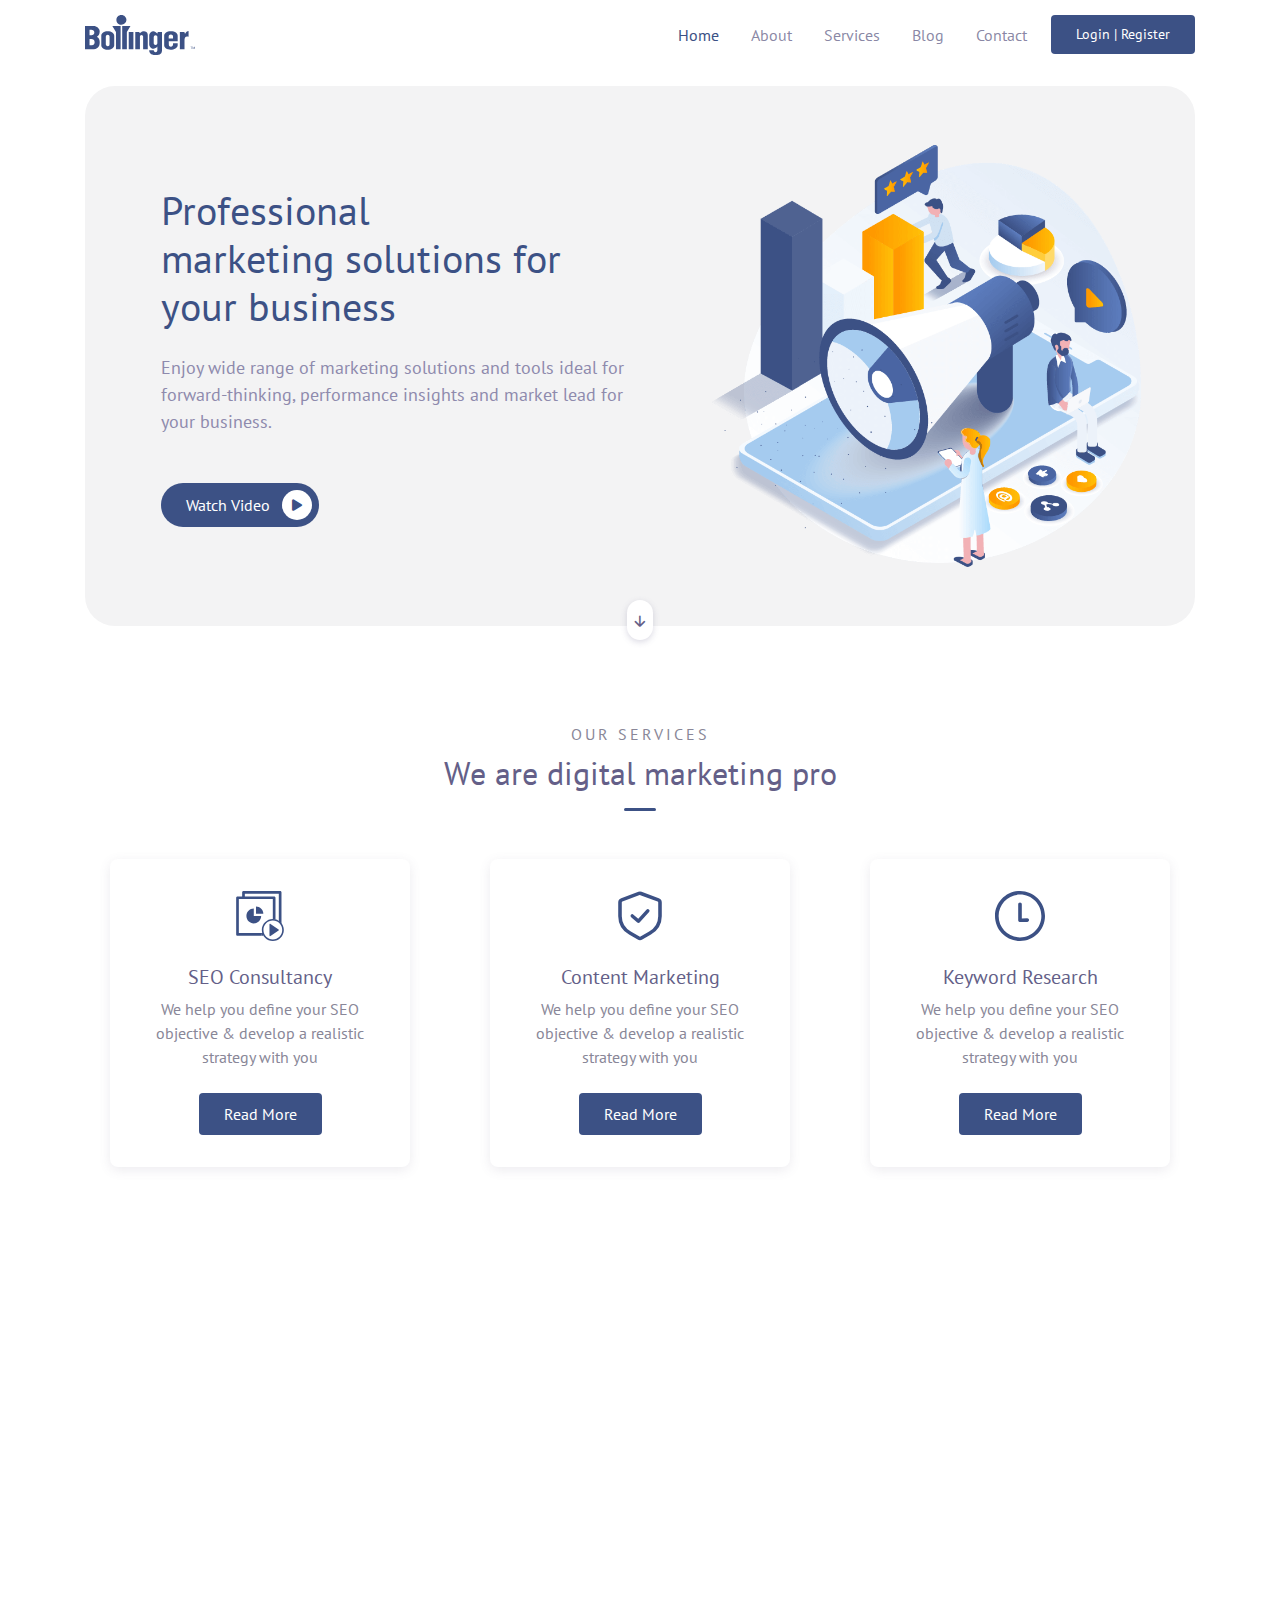
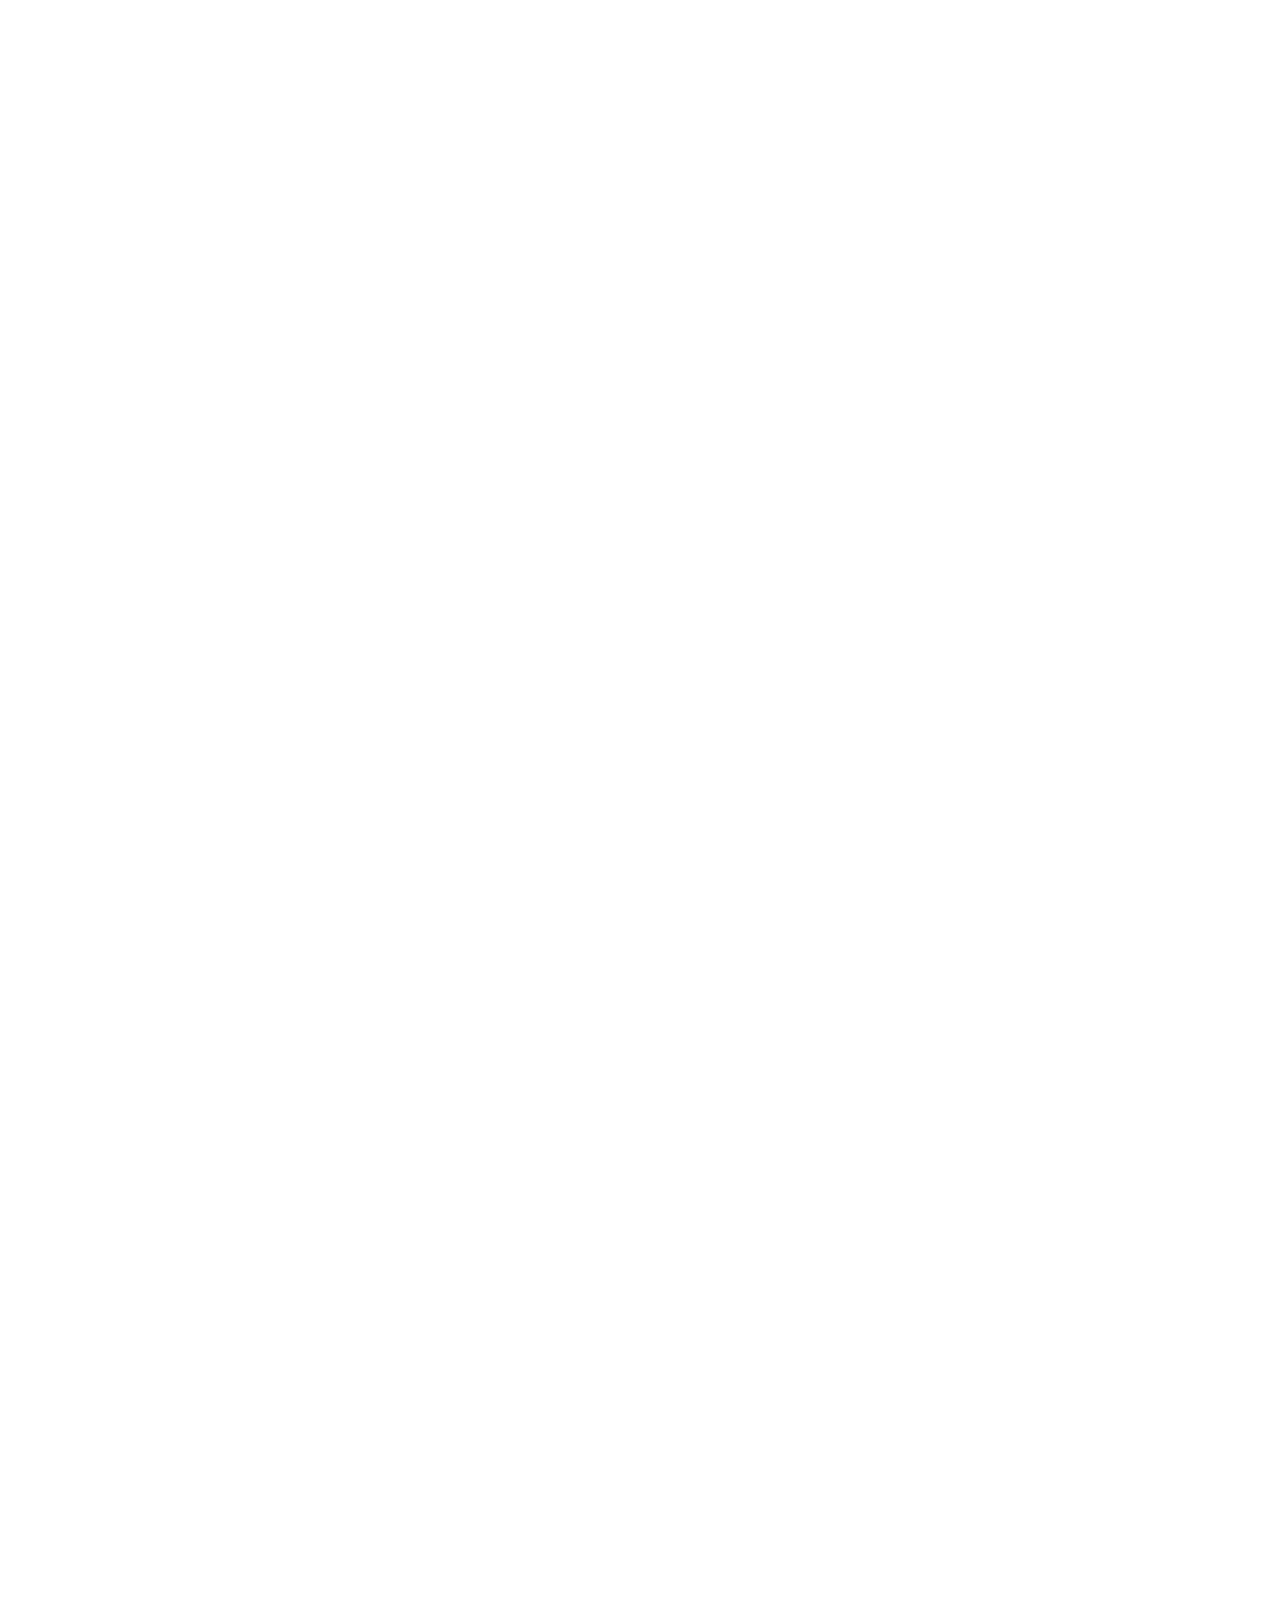
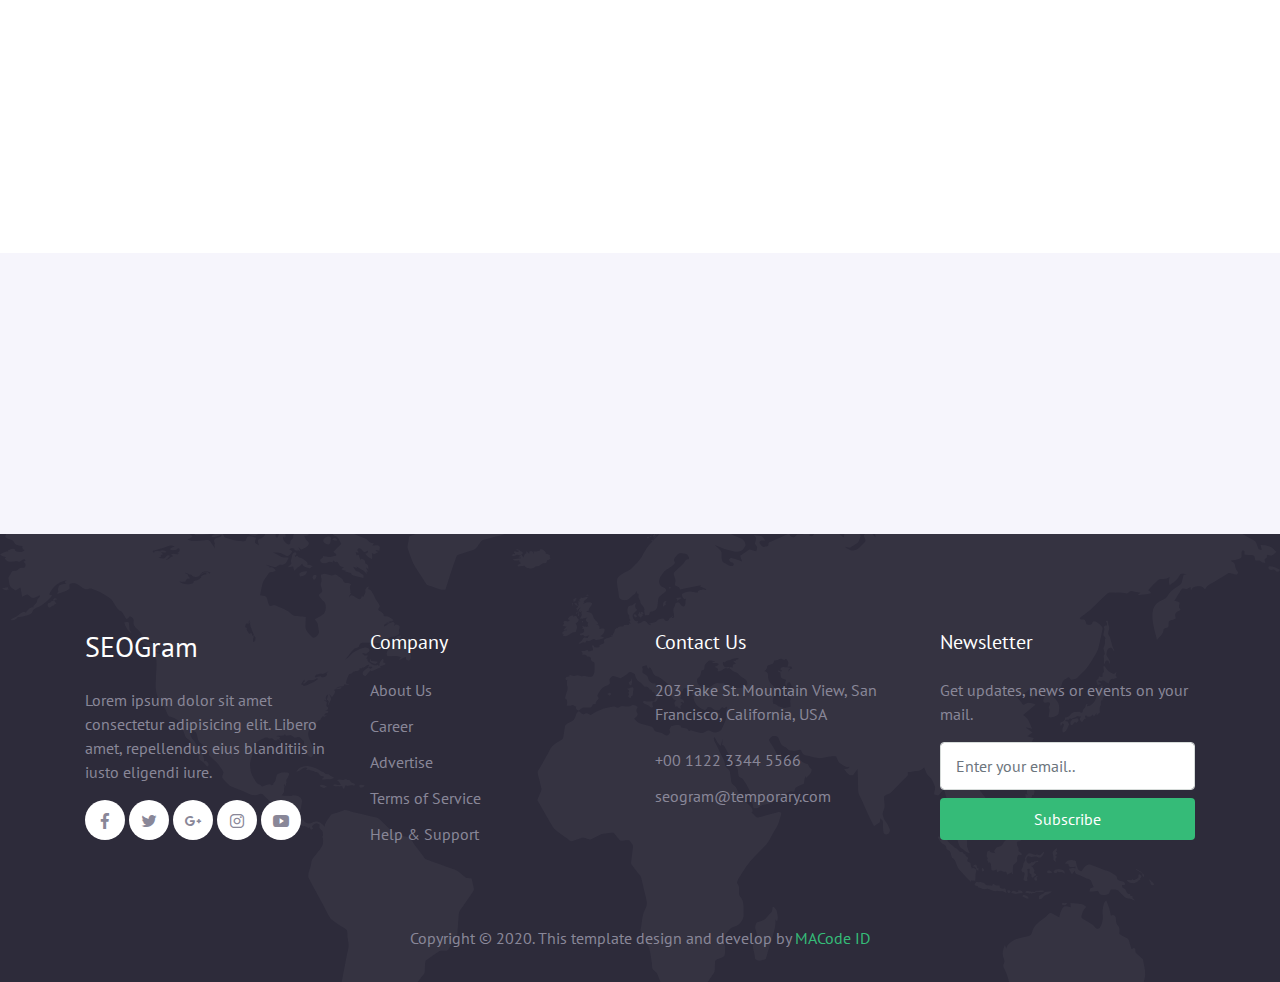
<file: html/index.html>
<!DOCTYPE html>
<html lang="en">
<head>
  <meta charset="UTF-8">
  <meta name="viewport" content="width=device-width, initial-scale=1.0">

  <meta http-equiv="X-UA-Compatible" content="ie=edge">

  <meta name="copyright" content="MACode ID, https://macodeid.com/">

  <title>Simplex</title>

  <link rel="stylesheet" href="../assets/css/maicons.css">

  <link rel="stylesheet" href="../assets/css/bootstrap.css">

  <link rel="stylesheet" href="../assets/vendor/animate/animate.css">

  <link rel="stylesheet" href="../assets/css/theme.css">

</head>
<body>

  <!-- Back to top button -->
  <div class="back-to-top"></div>

  <header>
    <nav class="navbar navbar-expand-lg navbar-light bg-white sticky" data-offset="500">
      <div class="container">
        <a href="#" class="navbar-brand"> <img src="../assets/img/bollinger.svg" alt=""></span></a>

        <button class="navbar-toggler" data-toggle="collapse" data-target="#navbarContent" aria-controls="navbarContent" aria-expanded="false" aria-label="Toggle navigation">
          <span class="navbar-toggler-icon"></span>
        </button>

        <div class="navbar-collapse collapse" id="navbarContent">
          <ul class="navbar-nav ml-auto">
            <li class="nav-item active">
              <a class="nav-link" href="index.html">Home</a>
            </li>
            <li class="nav-item">
              <a class="nav-link" href="about.html">About</a>
            </li>
            <li class="nav-item">
              <a class="nav-link" href="service.html">Services</a>
            </li>
            <li class="nav-item">
              <a class="nav-link" href="blog.html">Blog</a>
            </li>
            <li class="nav-item">
              <a class="nav-link" href="contact.html">Contact</a>
            </li>
            <li class="nav-item">
              <a class="btn btn-primary ml-lg-2" href="#">Login | Register</a>
            </li>
          </ul>
        </div>

      </div>
    </nav>

    <div class="container">
      <div class="page-banner home-banner">
        <div class="row align-items-center flex-wrap-reverse h-100">
          <div class="col-md-6 py-5 wow fadeInLeft">
            <h1 class="mb-4">Professional </br> marketing solutions for<br> <span style='color:var(--primary)'>your business</span></h1>
            <p class="text-lg text-grey mb-5">Enjoy wide range of marketing solutions and tools ideal for forward-thinking, performance insights and market lead for your business.</p>
            <a href="#" class="btn btn-primary btn-split">Watch Video <div class="fab"><span class="mai-play"></span></div></a>
          </div>
          <div class="col-md-6 py-5 wow zoomIn">
            <div class="img-fluid text-center">
              <img src="../assets/img/banner_image_1.png" alt="">
            </div>
          </div>
        </div>
        <a href="#about" class="btn-scroll" data-role="smoothscroll"><span class="mai-arrow-down"></span></a>
      </div>
    </div>
  </header>

  <div class="page-section">
    <div class="container">
      <div class="text-center wow fadeInUp">
        <div class="subhead">Our services</div>
        <h2 class="title-section">We are digital marketing pro</h2>
        <div class="divider mx-auto"></div>

      </div>
      <div class="row">
        <div class="col-lg-4">
          <div class="card-service wow fadeInUp">
            <div class="header">
              <img src="../assets/img/services/service12.svg" alt="">
            </div>
            <div class="body">
              <h5 class="text-secondary">SEO Consultancy</h5>
              <p >We help you define your SEO objective & develop a realistic strategy with you</p>
              <a href="service.html" class="btn btn-primary">Read More</a>
            </div>
          </div>
        </div>
        <div class="col-lg-4">
          <div class="card-service wow fadeInUp">
            <div class="header">
              <img src="../assets/img/services/service13.svg" alt="">
            </div>
            <div class="body">
              <h5 class="text-secondary">Content Marketing</h5>
              <p>We help you define your SEO objective & develop a realistic strategy with you</p>
              <a href="service.html" class="btn btn-primary">Read More</a>
            </div>
          </div>
        </div>
        <div class="col-lg-4">
          <div class="card-service wow fadeInUp">
            <div class="header">
              <img src="../assets/img/services/service112.svg" alt="">
            </div>
            <div class="body">
              <h5 class="text-secondary">Keyword Research</h5>
              <p>We help you define your SEO objective & develop a realistic strategy with you</p>
              <a href="service.html" class="btn btn-primary">Read More</a>
            </div>
          </div>
        </div>
      </div>
    </div> <!-- .container -->
  </div> <!-- .page-section -->

  <div class="page-section" id="about">
    <div class="container">
      <div class="row align-items-center">
        <div class="col-lg-6 py-3 wow fadeInUp">
          <span class="subhead">About us</span>
          <h2 class="title-section">We hold your hand every part of the way. How awesome?</h2>
          <div class="divider"></div>

          <p>Lorem ipsum dolor sit amet, consetetur sadipscing elitr, sed diam nonumy eirmod tempor invidunt ut labore et dolore magna aliquyam erat, sed diam voluptua.</p>
          <p>At vero eos et accusam et justo duo dolores et ea rebum. Stet clita kasd gubergren.</p>
          <a href="about.html" class="btn btn-primary mt-3">Read More</a>
        </div>
        <div class="col-lg-6 py-3 wow fadeInRight">
          <div class="img-fluid py-3 text-center">
            <img src="../assets/img/about_frame.png" alt="">
          </div>
        </div>
      </div>
    </div> <!-- .container -->
  </div> <!-- .page-section -->

  <div class="page-section">
    <div class="container">
      <div class="text-center wow fadeInUp">
        <div class="subhead">Our Pricing Plan</div>
        <h2 class="title-section">Choose the right plan for you</h2>
        <div class="divider mx-auto"></div>
      </div>
      <div class="row mt-5">
        <div class="col-lg-4 py-3 wow zoomIn">
          <div class="card-pricing">
            <div class="header">
              <div class="pricing-type">Basic</div>
              <div class="price">
                <span class="dollar">Ksh</span>
                <h1>10,999<span class="suffix">.00</span></h1>
              </div>
              <h5>Per Year</h5>
            </div>
            <div class="body">
              <p>25 Analytics <span class="suffix">Campaign</span></p>
              <p>1,300 Change <span class="suffix">Keywords</span></p>
              <p>Social Media <span class="suffix">Reviews</span></p>
              <p>1 Free <span class="suffix">Optimization</span></p>
              <p>24/7 <span class="suffix">Support</span></p>
            </div>
            <div class="footer">
              <a href="#" class="btn btn-pricing btn-block">Purchase</a>
            </div>
          </div>
        </div>

        <div class="col-lg-4 py-3 wow zoomIn">
          <div class="card-pricing marked">
            <div class="header">
              <div class="pricing-type">Standard</div>
              <div class="price">
                <span class="dollar">Ksh</span>
                <h1>20,999<span class="suffix">.00</span></h1>
              </div>
              <h5>Per Year</h5>
            </div>
            <div class="body">
              <p>25 Analytics <span class="suffix">Campaign</span></p>
              <p>1,300 Change <span class="suffix">Keywords</span></p>
              <p>Social Media <span class="suffix">Reviews</span></p>
              <p>1 Free <span class="suffix">Optimization</span></p>
              <p>24/7 <span class="suffix">Support</span></p>
            </div>
            <div class="footer">
              <a href="#" class="btn btn-pricing btn-block">Purchase</a>
            </div>
          </div>
        </div>

        <div class="col-lg-4 py-3 wow zoomIn">
          <div class="card-pricing">
            <div class="header">
              <div class="pricing-type">Professional</div>
              <div class="price">
                <span class="dollar">Ksh</span>
                <h1>40,999<span class="suffix">.00</span></h1>
              </div>
              <h5>Per Year</h5>
            </div>
            <div class="body">
              <p>25 Analytics <span class="suffix">Campaign</span></p>
              <p>1,300 Change <span class="suffix">Keywords</span></p>
              <p>Social Media <span class="suffix">Reviews</span></p>
              <p>1 Free <span class="suffix">Optimization</span></p>
              <p>24/7 <span class="suffix">Support</span></p>
            </div>
            <div class="footer">
              <a href="#" class="btn btn-pricing btn-block">Purchase</a>
            </div>
          </div>
        </div>

      </div>
    </div> <!-- .container -->
  </div> <!-- .page-section -->

  <div class="page-section" id="about">
    <div class="container">
      <div class="row align-items-center">
        <div class="col-lg-6 py-3 wow fadeInUp">
          <span class="subhead">You Asked, We Answered</span>
          <h2 class="title-section">Frequently Asked Questions</h2>
          <div class="divider"></div>

          <p>Lorem ipsum dolor sit amet, consetetur sadipscing elitr, sed diam nonumy eirmod tempor invidunt ut labore et dolore magna aliquyam erat, sed diam voluptua.</p>
          <p>At vero eos et accusam et justo duo dolores et ea rebum. Stet clita kasd gubergren.</p>
          <a href="about.html" class="btn btn-primary mt-3">Have a Question?</a>
        </div>
        <div class="col-lg-6 py-3 wow fadeInRight">
          <div class="img-fluid py-3 text-center">
            <img src="../assets/img/about_frame.png" alt="">
          </div>
        </div>
      </div>
    </div> <!-- .container -->
  </div> <!-- .page-section -->

  <div class="page-section bg-light">
    <div class="container">
      <div class="text-center wow fadeInUp">
        <div class="subhead">Our Clients</div>
        <h2 class="title-section">We are trusted</h2>
        <div class="divider mx-auto"></div>
      </div>
    </div> <!-- .container -->
  </div> <!-- .page-section -->



  <footer class="page-footer bg-image" style="background-image: url(../assets/img/world_pattern.svg);">
    <div class="container">
      <div class="row mb-5">
        <div class="col-lg-3 py-3">
          <h3>SEOGram</h3>
          <p>Lorem ipsum dolor sit amet consectetur adipisicing elit. Libero amet, repellendus eius blanditiis in iusto eligendi iure.</p>

          <div class="social-media-button">
            <a href="#"><span class="mai-logo-facebook-f"></span></a>
            <a href="#"><span class="mai-logo-twitter"></span></a>
            <a href="#"><span class="mai-logo-google-plus-g"></span></a>
            <a href="#"><span class="mai-logo-instagram"></span></a>
            <a href="#"><span class="mai-logo-youtube"></span></a>
          </div>
        </div>
        <div class="col-lg-3 py-3">
          <h5>Company</h5>
          <ul class="footer-menu">
            <li><a href="#">About Us</a></li>
            <li><a href="#">Career</a></li>
            <li><a href="#">Advertise</a></li>
            <li><a href="#">Terms of Service</a></li>
            <li><a href="#">Help & Support</a></li>
          </ul>
        </div>
        <div class="col-lg-3 py-3">
          <h5>Contact Us</h5>
          <p>203 Fake St. Mountain View, San Francisco, California, USA</p>
          <a href="#" class="footer-link">+00 1122 3344 5566</a>
          <a href="#" class="footer-link">seogram@temporary.com</a>
        </div>
        <div class="col-lg-3 py-3">
          <h5>Newsletter</h5>
          <p>Get updates, news or events on your mail.</p>
          <form action="#">
            <input type="text" class="form-control" placeholder="Enter your email..">
            <button type="submit" class="btn btn-success btn-block mt-2">Subscribe</button>
          </form>
        </div>
      </div>

      <p class="text-center" id="copyright">Copyright &copy; 2020. This template design and develop by <a href="https://macodeid.com/" target="_blank">MACode ID</a></p>
    </div>
  </footer>

<script src="../assets/js/jquery-3.5.1.min.js"></script>

<script src="../assets/js/bootstrap.bundle.min.js"></script>

<script src="../assets/js/google-maps.js"></script>

<script src="../assets/vendor/wow/wow.min.js"></script>

<script src="../assets/js/theme.js"></script>
  
</body>
</html>
</file>
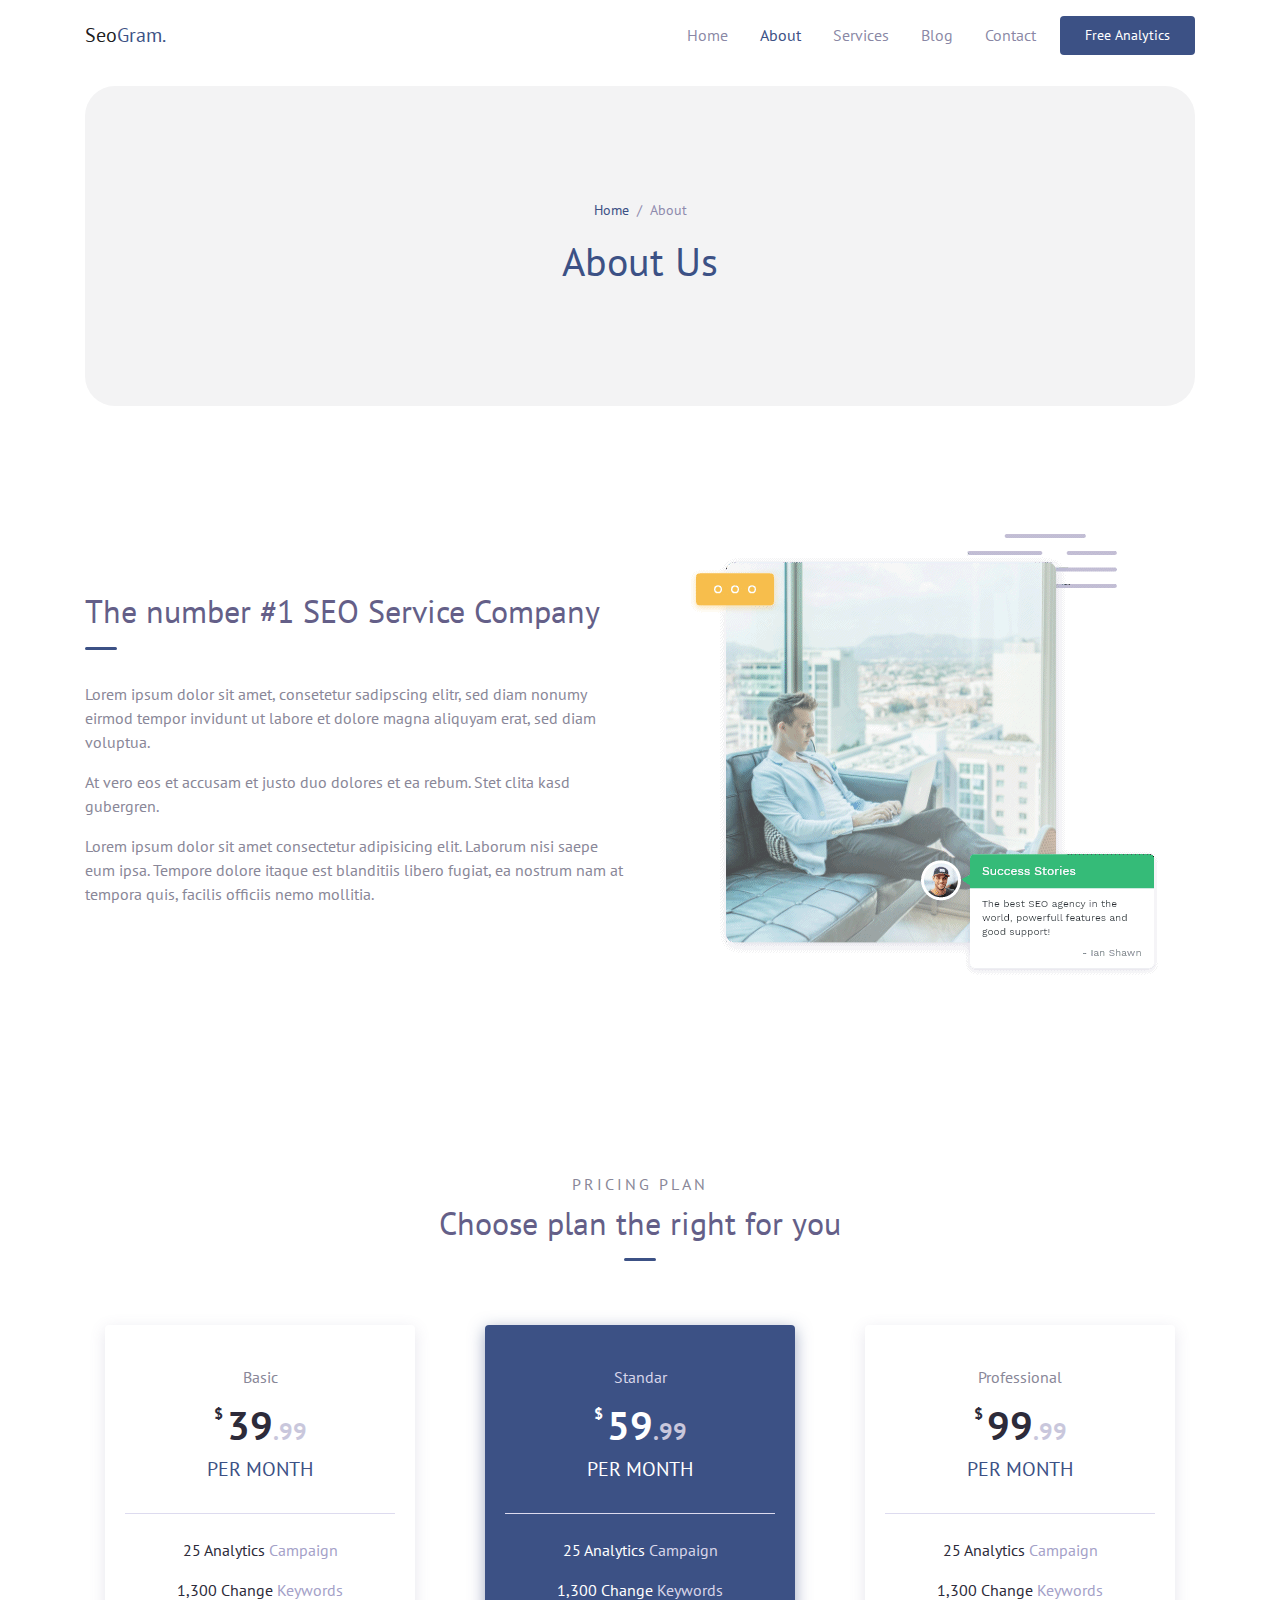
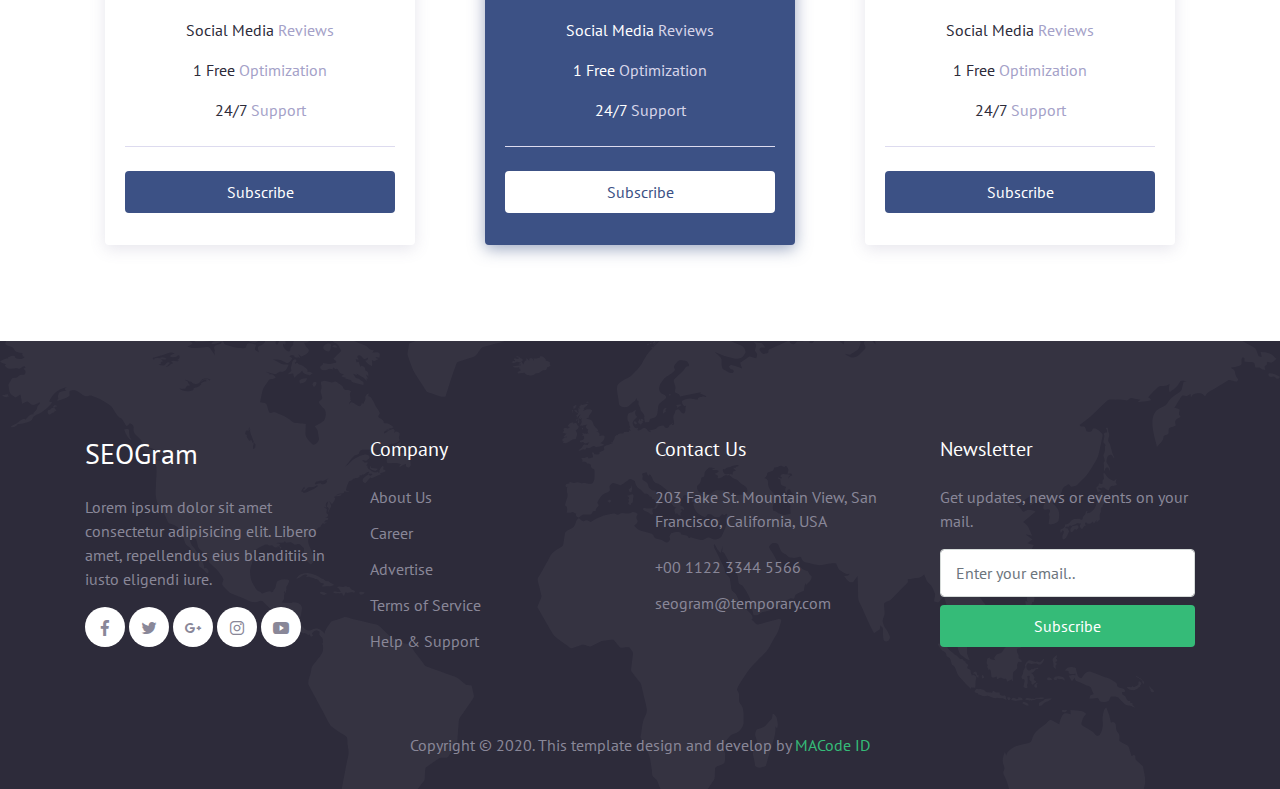
<file: html/about.html>
<!DOCTYPE html>
<html lang="en">

<head>
  <meta charset="UTF-8">
  <meta name="viewport" content="width=device-width, initial-scale=1.0">
  <meta http-equiv="X-UA-Compatible" content="ie=edge">
  <meta name="copyright" content="MACode ID, https://macodeid.com/">
  <title>SeoGram - SEO Agency Template</title>
  <link rel="stylesheet" href="../assets/css/maicons.css">
  <link rel="stylesheet" href="../assets/css/bootstrap.css">
  <link rel="stylesheet" href="../assets/vendor/animate/animate.css">
  <link rel="stylesheet" href="../assets/css/theme.css">
</head>

<body>

  <!-- Back to top button -->
  <div class="back-to-top"></div>

  <header>
    <nav class="navbar navbar-expand-lg navbar-light bg-white sticky" data-offset="300">
      <div class="container">
        <a href="#" class="navbar-brand">Seo<span class="text-primary">Gram.</span></a>

        <button class="navbar-toggler" data-toggle="collapse" data-target="#navbarContent" aria-controls="navbarContent"
          aria-expanded="false" aria-label="Toggle navigation">
          <span class="navbar-toggler-icon"></span>
        </button>

        <div class="navbar-collapse collapsed" id="navbarContent">
          <ul class="navbar-nav ml-auto">
            <li class="nav-item">
              <a class="nav-link" href="index.html">Home</a>
            </li>
            <li class="nav-item active">
              <a class="nav-link" href="about.html">About</a>
            </li>
            <li class="nav-item">
              <a class="nav-link" href="service.html">Services</a>
            </li>
            <li class="nav-item">
              <a class="nav-link" href="blog.html">Blog</a>
            </li>
            <li class="nav-item">
              <a class="nav-link" href="contact.html">Contact</a>
            </li>
            <li class="nav-item">
              <a class="btn btn-primary ml-lg-2" href="#">Free Analytics</a>
            </li>
          </ul>
        </div>

      </div>
    </nav>

    <div class="container">
      <div class="page-banner">
        <div class="row justify-content-center align-items-center h-100">
          <div class="col-md-6">
            <nav aria-label="Breadcrumb">
              <ul class="breadcrumb justify-content-center py-0 bg-transparent">
                <li class="breadcrumb-item"><a href="index.html">Home</a></li>
                <li class="breadcrumb-item active">About</li>
              </ul>
            </nav>
            <h1 class="text-center">About Us</h1>
          </div>
        </div>
      </div>
    </div>
  </header>

  <div class="page-section">
    <div class="container">
      <div class="row align-items-center">
        <div class="col-lg-6 py-3">
          <h2 class="title-section">The number #1 SEO Service Company</h2>
          <div class="divider"></div>

          <p>Lorem ipsum dolor sit amet, consetetur sadipscing elitr, sed diam nonumy eirmod tempor invidunt ut labore
            et dolore magna aliquyam erat, sed diam voluptua.</p>
          <p>At vero eos et accusam et justo duo dolores et ea rebum. Stet clita kasd gubergren.</p>
          <p>Lorem ipsum dolor sit amet consectetur adipisicing elit. Laborum nisi saepe eum ipsa. Tempore dolore itaque
            est blanditiis libero fugiat, ea nostrum nam at tempora quis, facilis officiis nemo mollitia.</p>
        </div>
        <div class="col-lg-6 py-3">
          <div class="img-fluid py-3 text-center">
            <img src="../assets/img/about_frame.png" alt="">
          </div>
        </div>
      </div>
    </div>
  </div>

  <div class="page-section">
    <div class="container">
      <div class="text-center">
        <div class="subhead">Pricing Plan</div>
        <h2 class="title-section">Choose plan the right for you</h2>
        <div class="divider mx-auto"></div>
      </div>
      <div class="row mt-5">
        <div class="col-lg-4 py-3">
          <div class="card-pricing">
            <div class="header">
              <div class="pricing-type">Basic</div>
              <div class="price">
                <span class="dollar">$</span>
                <h1>39<span class="suffix">.99</span></h1>
              </div>
              <h5>Per Month</h5>
            </div>
            <div class="body">
              <p>25 Analytics <span class="suffix">Campaign</span></p>
              <p>1,300 Change <span class="suffix">Keywords</span></p>
              <p>Social Media <span class="suffix">Reviews</span></p>
              <p>1 Free <span class="suffix">Optimization</span></p>
              <p>24/7 <span class="suffix">Support</span></p>
            </div>
            <div class="footer">
              <a href="#" class="btn btn-pricing btn-block">Subscribe</a>
            </div>
          </div>
        </div>

        <div class="col-lg-4 py-3">
          <div class="card-pricing marked">
            <div class="header">
              <div class="pricing-type">Standar</div>
              <div class="price">
                <span class="dollar">$</span>
                <h1>59<span class="suffix">.99</span></h1>
              </div>
              <h5>Per Month</h5>
            </div>
            <div class="body">
              <p>25 Analytics <span class="suffix">Campaign</span></p>
              <p>1,300 Change <span class="suffix">Keywords</span></p>
              <p>Social Media <span class="suffix">Reviews</span></p>
              <p>1 Free <span class="suffix">Optimization</span></p>
              <p>24/7 <span class="suffix">Support</span></p>
            </div>
            <div class="footer">
              <a href="#" class="btn btn-pricing btn-block">Subscribe</a>
            </div>
          </div>
        </div>

        <div class="col-lg-4 py-3">
          <div class="card-pricing">
            <div class="header">
              <div class="pricing-type">Professional</div>
              <div class="price">
                <span class="dollar">$</span>
                <h1>99<span class="suffix">.99</span></h1>
              </div>
              <h5>Per Month</h5>
            </div>
            <div class="body">
              <p>25 Analytics <span class="suffix">Campaign</span></p>
              <p>1,300 Change <span class="suffix">Keywords</span></p>
              <p>Social Media <span class="suffix">Reviews</span></p>
              <p>1 Free <span class="suffix">Optimization</span></p>
              <p>24/7 <span class="suffix">Support</span></p>
            </div>
            <div class="footer">
              <a href="#" class="btn btn-pricing btn-block">Subscribe</a>
            </div>
          </div>
        </div>

      </div>
    </div> <!-- .container -->
  </div> <!-- .page-section -->

  <footer class="page-footer bg-image" style="background-image: url(../assets/img/world_pattern.svg);">
    <div class="container">
      <div class="row mb-5">
        <div class="col-lg-3 py-3">
          <h3>SEOGram</h3>
          <p>Lorem ipsum dolor sit amet consectetur adipisicing elit. Libero amet, repellendus eius blanditiis in iusto
            eligendi iure.</p>

          <div class="social-media-button">
            <a href="#"><span class="mai-logo-facebook-f"></span></a>
            <a href="#"><span class="mai-logo-twitter"></span></a>
            <a href="#"><span class="mai-logo-google-plus-g"></span></a>
            <a href="#"><span class="mai-logo-instagram"></span></a>
            <a href="#"><span class="mai-logo-youtube"></span></a>
          </div>
        </div>
        <div class="col-lg-3 py-3">
          <h5>Company</h5>
          <ul class="footer-menu">
            <li><a href="#">About Us</a></li>
            <li><a href="#">Career</a></li>
            <li><a href="#">Advertise</a></li>
            <li><a href="#">Terms of Service</a></li>
            <li><a href="#">Help & Support</a></li>
          </ul>
        </div>
        <div class="col-lg-3 py-3">
          <h5>Contact Us</h5>
          <p>203 Fake St. Mountain View, San Francisco, California, USA</p>
          <a href="#" class="footer-link">+00 1122 3344 5566</a>
          <a href="#" class="footer-link">seogram@temporary.com</a>
        </div>
        <div class="col-lg-3 py-3">
          <h5>Newsletter</h5>
          <p>Get updates, news or events on your mail.</p>
          <form action="#">
            <input type="text" class="form-control" placeholder="Enter your email..">
            <button type="submit" class="btn btn-success btn-block mt-2">Subscribe</button>
          </form>
        </div>
      </div>

      <p class="text-center" id="copyright">Copyright &copy; 2020. This template design and develop by <a
          href="https://macodeid.com/" target="_blank">MACode ID</a></p>
    </div>
  </footer>

  <script src="../assets/js/jquery-3.5.1.min.js"></script>

  <script src="../assets/js/bootstrap.bundle.min.js"></script>

  <script src="../assets/js/google-maps.js"></script>

  <script src="../assets/vendor/wow/wow.min.js"></script>

  <script src="../assets/js/theme.js"></script>

</body>

</html>
</file>
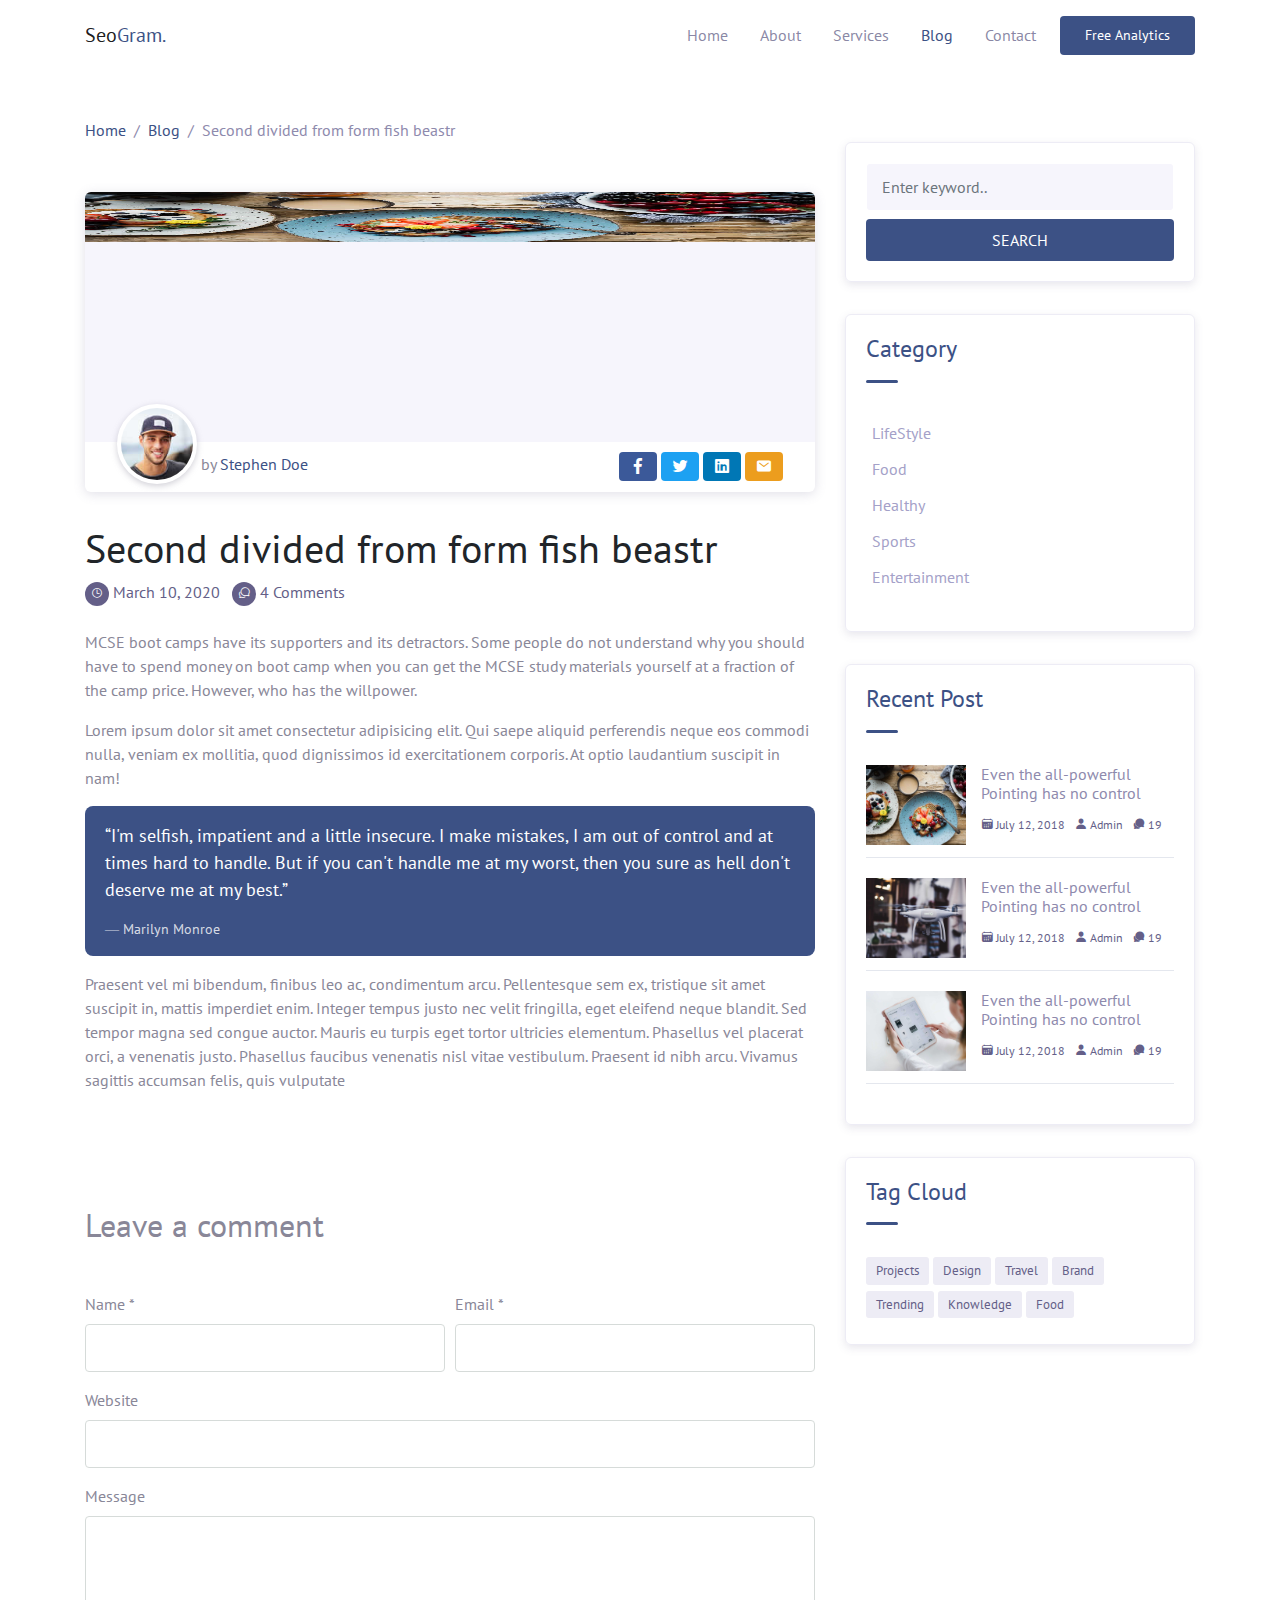
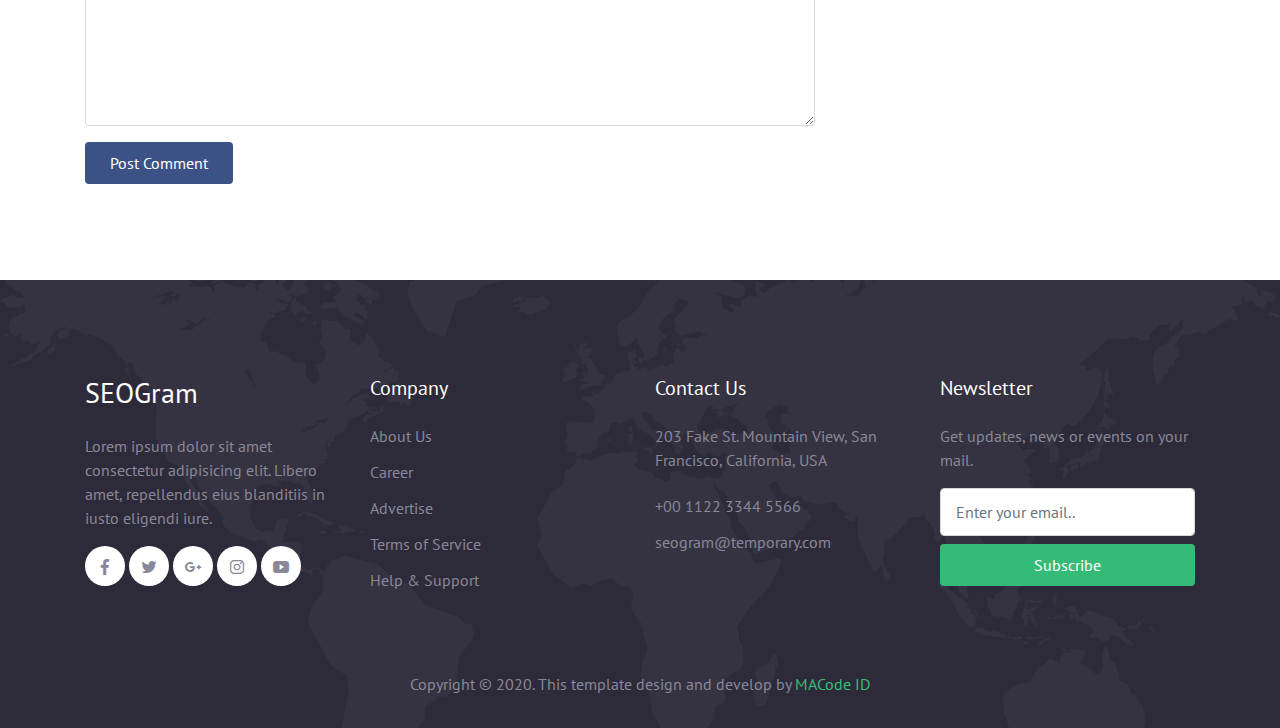
<file: html/blog-details.html>
<!DOCTYPE html>
<html lang="en">
<head>
  <meta charset="UTF-8">
  <meta name="viewport" content="width=device-width, initial-scale=1.0">

  <meta http-equiv="X-UA-Compatible" content="ie=edge">

  <meta name="copyright" content="MACode ID, https://macodeid.com/">

  <title>SeoGram - SEO Agency Template</title>

  <link rel="stylesheet" href="../assets/css/maicons.css">

  <link rel="stylesheet" href="../assets/css/bootstrap.css">

  <link rel="stylesheet" href="../assets/vendor/animate/animate.css">

  <link rel="stylesheet" href="../assets/css/theme.css">
</head>
<body>

  <!-- Back to top button -->
  <div class="back-to-top"></div>
  
  <header>
    <nav class="navbar navbar-expand-lg navbar-light bg-white sticky" data-offset="300">
      <div class="container">
        <a href="#" class="navbar-brand">Seo<span class="text-primary">Gram.</span></a>

        <button class="navbar-toggler" data-toggle="collapse" data-target="#navbarContent" aria-controls="navbarContent" aria-expanded="false" aria-label="Toggle navigation">
          <span class="navbar-toggler-icon"></span>
        </button>

        <div class="navbar-collapse collapsed" id="navbarContent">
          <ul class="navbar-nav ml-auto">
            <li class="nav-item">
              <a class="nav-link" href="index.html">Home</a>
            </li>
            <li class="nav-item">
              <a class="nav-link" href="about.html">About</a>
            </li>
            <li class="nav-item">
              <a class="nav-link" href="service.html">Services</a>
            </li>
            <li class="nav-item active">
              <a class="nav-link" href="blog.html">Blog</a>
            </li>
            <li class="nav-item">
              <a class="nav-link" href="contact.html">Contact</a>
            </li>
            <li class="nav-item">
              <a class="btn btn-primary ml-lg-2" href="#">Free Analytics</a>
            </li>
          </ul>
        </div>

      </div>
    </nav>
  </header>

  <div class="page-section pt-5">
    <div class="container">
      <nav aria-label="Breadcrumb">
        <ul class="breadcrumb p-0 mb-0 bg-transparent">
          <li class="breadcrumb-item"><a href="index.html">Home</a></li>
          <li class="breadcrumb-item"><a href="blog.html">Blog</a></li>
          <li class="breadcrumb-item active">Second divided from form fish beastr</li>
        </ul>
      </nav>
      
      <div class="row">
        <div class="col-lg-8">
          <div class="blog-single-wrap">
            <div class="header">
              <div class="post-thumb">
                <img src="../assets/img/blog/blog-1.jpg" alt="">
              </div>
              <div class="meta-header">
                <div class="post-author">
                  <div class="avatar">
                    <img src="../assets/img/person/person_1.jpg" alt="">
                  </div>
                  by <a href="#">Stephen Doe</a>
                </div>

                <div class="post-sharer">
                  <a href="#" class="btn social-facebook"><span class="mai-logo-facebook-f"></span></a>
                  <a href="#" class="btn social-twitter"><span class="mai-logo-twitter"></span></a>
                  <a href="#" class="btn social-linkedin"><span class="mai-logo-linkedin"></span></a>
                  <a href="#" class="btn"><span class="mai-mail"></span></a>
                </div>
              </div>
            </div>
            <h1 class="post-title">Second divided from form fish beastr</h1>
            <div class="post-meta">
              <div class="post-date">
                <span class="icon">
                  <span class="mai-time-outline"></span>
                </span> <a href="#">March 10, 2020</a>
              </div>
              <div class="post-comment-count ml-2">
                <span class="icon">
                  <span class="mai-chatbubbles-outline"></span>
                </span> <a href="#">4 Comments</a>
              </div>
            </div>
            <div class="post-content">
              <p>MCSE boot camps have its supporters and its detractors. Some people do not understand why you should have to spend money on boot camp when you can get the MCSE study materials yourself at a fraction of the camp price. However, who has the willpower.</p>
              <p>Lorem ipsum dolor sit amet consectetur adipisicing elit. Qui saepe aliquid perferendis neque eos commodi nulla, veniam ex mollitia, quod dignissimos id exercitationem corporis. At optio laudantium suscipit in nam!</p>
              <blockquote class="quote">“I'm selfish, impatient and a little insecure. I make mistakes, I am out of control and at times hard to handle. But if you can't handle me at my worst, then you sure as hell don't deserve me at my best.”
              <span class="author">― Marilyn Monroe</span></blockquote>
              <p>Praesent vel mi bibendum, finibus leo ac, condimentum arcu. Pellentesque sem ex, tristique sit amet suscipit in, mattis imperdiet enim. Integer tempus justo nec velit fringilla, eget eleifend neque blandit. Sed tempor magna sed congue auctor. Mauris eu turpis eget tortor ultricies elementum. Phasellus vel placerat orci, a venenatis justo. Phasellus faucibus venenatis nisl vitae vestibulum. Praesent id nibh arcu. Vivamus sagittis accumsan felis, quis vulputate</p>
            </div>
          </div>

          <div class="comment-form-wrap pt-5">
            <h2 class="mb-5">Leave a comment</h2>
            <form action="#" class="">
              <div class="form-row form-group">
                <div class="col-md-6">
                  <label for="name">Name *</label>
                  <input type="text" class="form-control" id="name">
                </div>
                <div class="col-md-6">
                  <label for="email">Email *</label>
                  <input type="email" class="form-control" id="email">
                </div>
              </div>
              <div class="form-group">
                <label for="website">Website</label>
                <input type="url" class="form-control" id="website">
              </div>
  
              <div class="form-group">
                <label for="message">Message</label>
                <textarea name="msg" id="message" cols="30" rows="8" class="form-control"></textarea>
              </div>
              <div class="form-group">
                <input type="submit" value="Post Comment" class="btn btn-primary">
              </div>
  
            </form>
          </div>

        </div>
        <div class="col-lg-4">
          <div class="widget">
            <!-- Widget search -->
            <div class="widget-box">
              <form action="#" class="search-widget">
                <input type="text" class="form-control" placeholder="Enter keyword..">
                <button type="submit" class="btn btn-primary btn-block">Search</button>
              </form>
            </div>

            <!-- Widget Categories -->
            <div class="widget-box">
              <h4 class="widget-title">Category</h4>
              <div class="divider"></div>

              <ul class="categories">
                <li><a href="#">LifeStyle</a></li>
                <li><a href="#">Food</a></li>
                <li><a href="#">Healthy</a></li>
                <li><a href="#">Sports</a></li>
                <li><a href="#">Entertainment</a></li>
              </ul>
            </div>

            <!-- Widget recent post -->
            <div class="widget-box">
              <h4 class="widget-title">Recent Post</h4>
              <div class="divider"></div>

              <div class="blog-item">
                  <a class="post-thumb" href="">
                    <img src="../assets/img/blog/blog-1.jpg" alt="">
                  </a>
                  <div class="content">
                    <h6 class="post-title"><a href="#">Even the all-powerful Pointing has no control</a></h6>
                    <div class="meta">
                      <a href="#"><span class="mai-calendar"></span> July 12, 2018</a>
                      <a href="#"><span class="mai-person"></span> Admin</a>
                      <a href="#"><span class="mai-chatbubbles"></span> 19</a>
                    </div>
                  </div>
              </div>

              <div class="blog-item">
                  <a class="post-thumb" href="">
                    <img src="../assets/img/blog/blog-2.jpg" alt="">
                  </a>
                  <div class="content">
                    <h6 class="post-title"><a href="#">Even the all-powerful Pointing has no control</a></h6>
                    <div class="meta">
                      <a href="#"><span class="mai-calendar"></span> July 12, 2018</a>
                      <a href="#"><span class="mai-person"></span> Admin</a>
                      <a href="#"><span class="mai-chatbubbles"></span> 19</a>
                    </div>
                  </div>
              </div>

              <div class="blog-item">
                  <a class="post-thumb" href="">
                    <img src="../assets/img/blog/blog-3.jpg" alt="">
                  </a>
                  <div class="content">
                    <h6 class="post-title"><a href="#">Even the all-powerful Pointing has no control</a></h6>
                    <div class="meta">
                      <a href="#"><span class="mai-calendar"></span> July 12, 2018</a>
                      <a href="#"><span class="mai-person"></span> Admin</a>
                      <a href="#"><span class="mai-chatbubbles"></span> 19</a>
                    </div>
                  </div>
              </div>

            </div>

            <!-- Widget Tag Cloud -->
            <div class="widget-box">
              <h4 class="widget-title">Tag Cloud</h4>
              <div class="divider"></div>

              <div class="tag-clouds">
                <a href="#" class="tag-cloud-link">Projects</a>
                <a href="#" class="tag-cloud-link">Design</a>
                <a href="#" class="tag-cloud-link">Travel</a>
                <a href="#" class="tag-cloud-link">Brand</a>
                <a href="#" class="tag-cloud-link">Trending</a>
                <a href="#" class="tag-cloud-link">Knowledge</a>
                <a href="#" class="tag-cloud-link">Food</a>
              </div>
            </div>

          </div>
        </div>
      </div>

    </div>
  </div>

  <footer class="page-footer bg-image" style="background-image: url(../assets/img/world_pattern.svg);">
    <div class="container">
      <div class="row mb-5">
        <div class="col-lg-3 py-3">
          <h3>SEOGram</h3>
          <p>Lorem ipsum dolor sit amet consectetur adipisicing elit. Libero amet, repellendus eius blanditiis in iusto eligendi iure.</p>

          <div class="social-media-button">
            <a href="#"><span class="mai-logo-facebook-f"></span></a>
            <a href="#"><span class="mai-logo-twitter"></span></a>
            <a href="#"><span class="mai-logo-google-plus-g"></span></a>
            <a href="#"><span class="mai-logo-instagram"></span></a>
            <a href="#"><span class="mai-logo-youtube"></span></a>
          </div>
        </div>
        <div class="col-lg-3 py-3">
          <h5>Company</h5>
          <ul class="footer-menu">
            <li><a href="#">About Us</a></li>
            <li><a href="#">Career</a></li>
            <li><a href="#">Advertise</a></li>
            <li><a href="#">Terms of Service</a></li>
            <li><a href="#">Help & Support</a></li>
          </ul>
        </div>
        <div class="col-lg-3 py-3">
          <h5>Contact Us</h5>
          <p>203 Fake St. Mountain View, San Francisco, California, USA</p>
          <a href="#" class="footer-link">+00 1122 3344 5566</a>
          <a href="#" class="footer-link">seogram@temporary.com</a>
        </div>
        <div class="col-lg-3 py-3">
          <h5>Newsletter</h5>
          <p>Get updates, news or events on your mail.</p>
          <form action="#">
            <input type="text" class="form-control" placeholder="Enter your email..">
            <button type="submit" class="btn btn-success btn-block mt-2">Subscribe</button>
          </form>
        </div>
      </div>

      <p class="text-center" id="copyright">Copyright &copy; 2020. This template design and develop by <a href="https://macodeid.com/" target="_blank">MACode ID</a></p>
    </div>
  </footer>

<script src="../assets/js/jquery-3.5.1.min.js"></script>

<script src="../assets/js/bootstrap.bundle.min.js"></script>

<script src="../assets/js/google-maps.js"></script>

<script src="../assets/vendor/wow/wow.min.js"></script>

<script src="../assets/js/theme.js"></script>

</body>
</html>
</file>
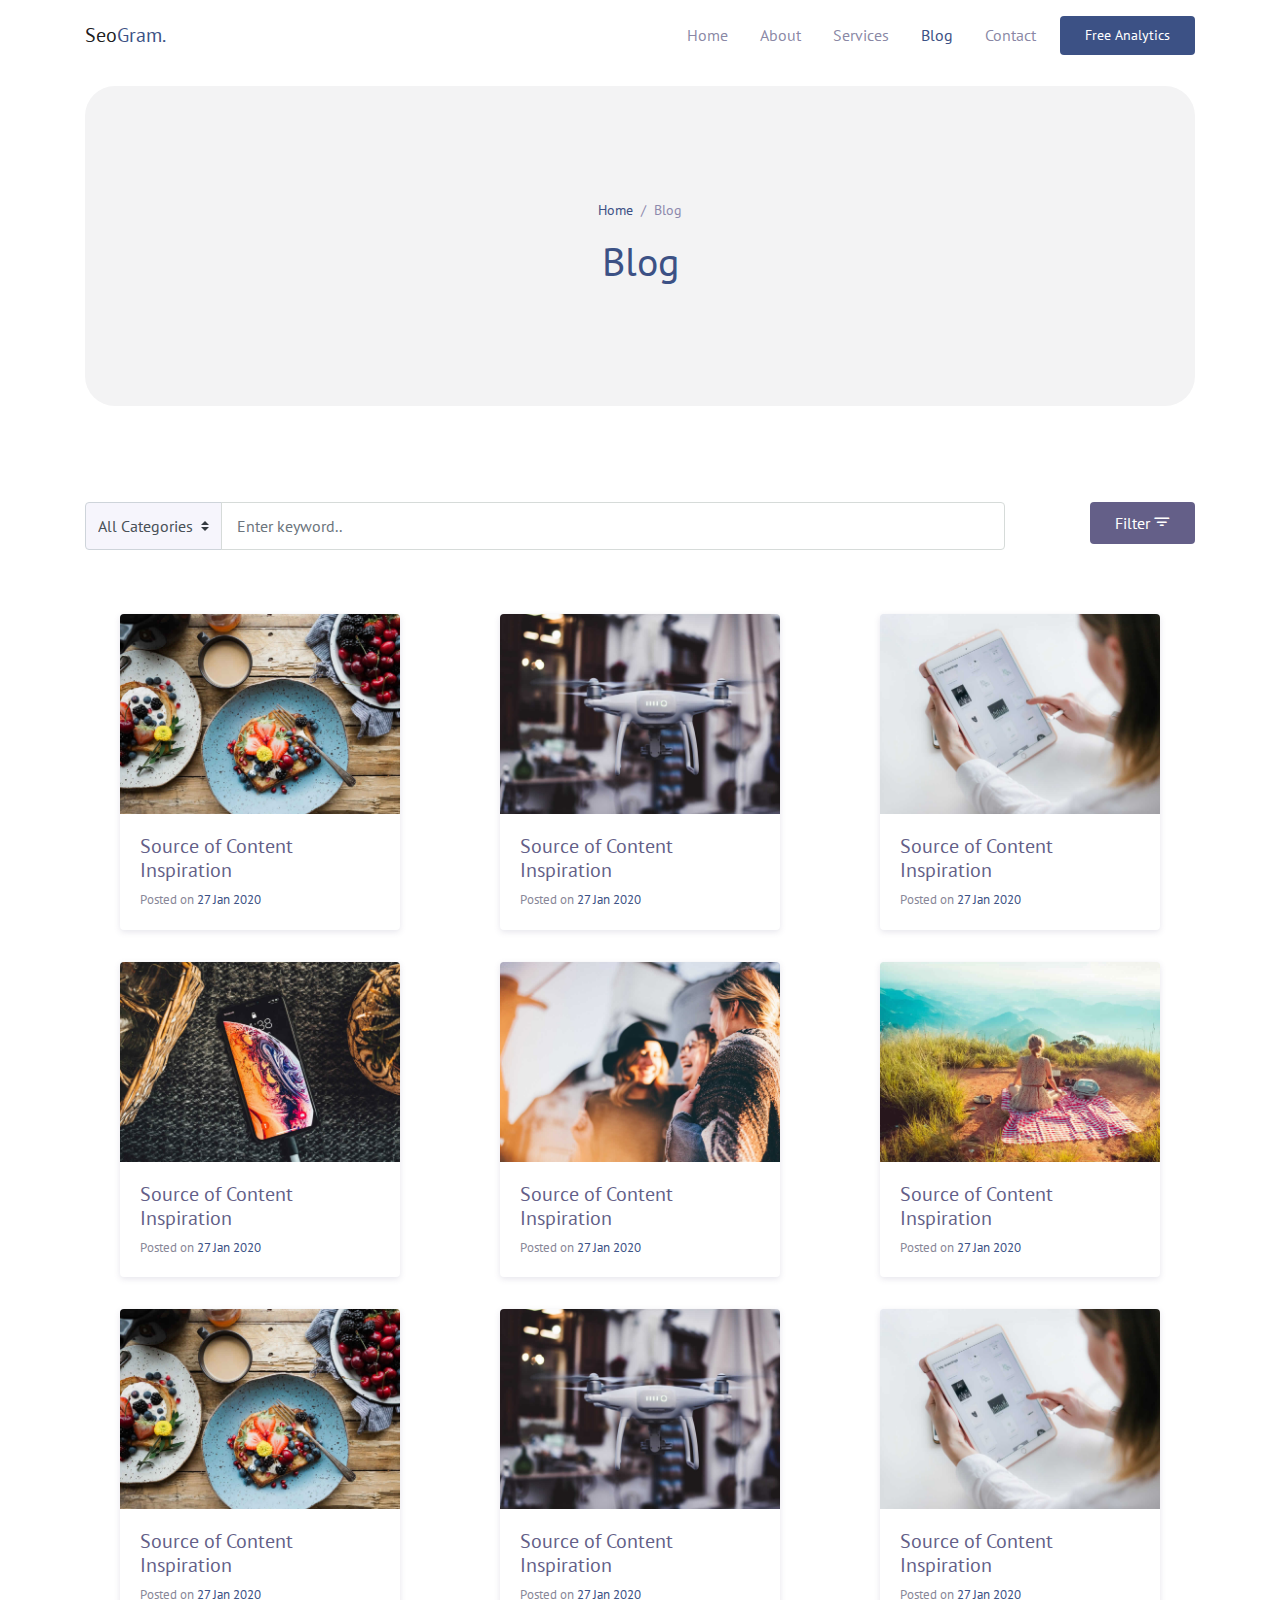
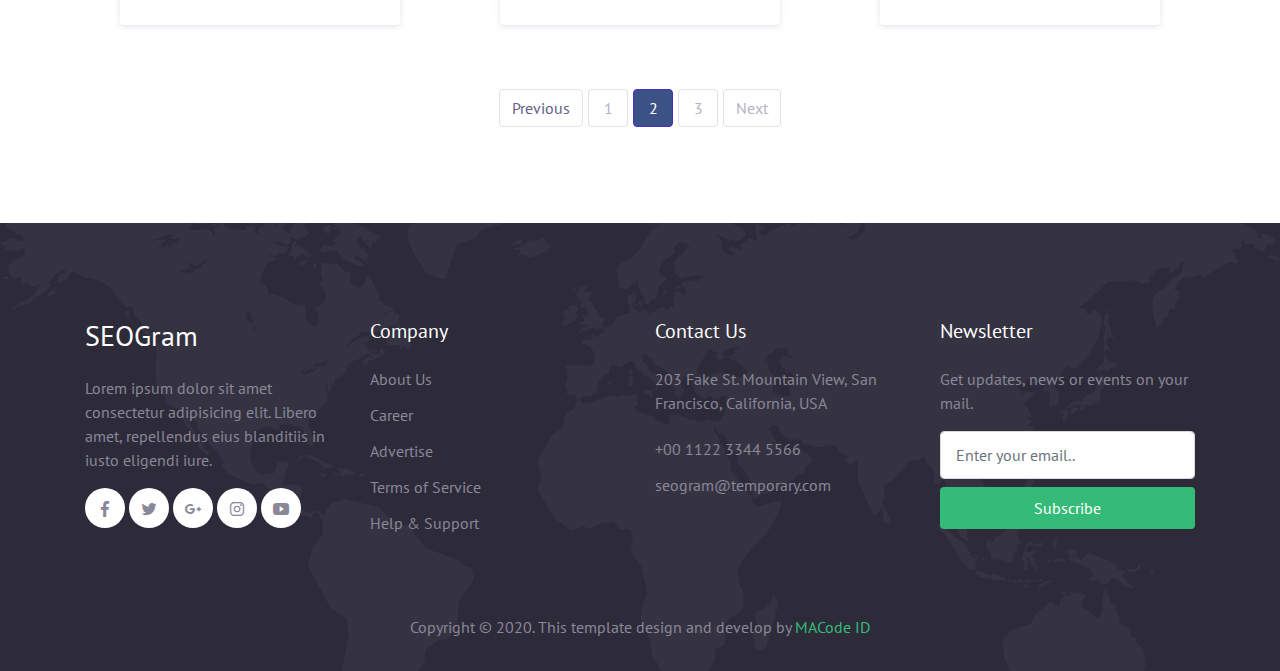
<file: html/blog.html>
<!DOCTYPE html>
<html lang="en">
<head>
  <meta charset="UTF-8">
  <meta name="viewport" content="width=device-width, initial-scale=1.0">

  <meta http-equiv="X-UA-Compatible" content="ie=edge">

  <meta name="copyright" content="MACode ID, https://macodeid.com/">

  <title>SeoGram - SEO Agency Template</title>

  <link rel="stylesheet" href="../assets/css/maicons.css">

  <link rel="stylesheet" href="../assets/css/bootstrap.css">

  <link rel="stylesheet" href="../assets/vendor/animate/animate.css">

  <link rel="stylesheet" href="../assets/css/theme.css">
</head>
<body>

  <!-- Back to top button -->
  <div class="back-to-top"></div>
  
  <header>
    <nav class="navbar navbar-expand-lg navbar-light bg-white sticky" data-offset="300">
      <div class="container">
        <a href="#" class="navbar-brand">Seo<span class="text-primary">Gram.</span></a>

        <button class="navbar-toggler" data-toggle="collapse" data-target="#navbarContent" aria-controls="navbarContent" aria-expanded="false" aria-label="Toggle navigation">
          <span class="navbar-toggler-icon"></span>
        </button>

        <div class="navbar-collapse collapsed" id="navbarContent">
          <ul class="navbar-nav ml-auto">
            <li class="nav-item">
              <a class="nav-link" href="index.html">Home</a>
            </li>
            <li class="nav-item">
              <a class="nav-link" href="about.html">About</a>
            </li>
            <li class="nav-item">
              <a class="nav-link" href="service.html">Services</a>
            </li>
            <li class="nav-item active">
              <a class="nav-link" href="blog.html">Blog</a>
            </li>
            <li class="nav-item">
              <a class="nav-link" href="contact.html">Contact</a>
            </li>
            <li class="nav-item">
              <a class="btn btn-primary ml-lg-2" href="#">Free Analytics</a>
            </li>
          </ul>
        </div>

      </div>
    </nav>

    <div class="container">
      <div class="page-banner">
        <div class="row justify-content-center align-items-center h-100">
          <div class="col-md-6">
            <nav aria-label="Breadcrumb">
              <ul class="breadcrumb justify-content-center py-0 bg-transparent">
                <li class="breadcrumb-item"><a href="index.html">Home</a></li>
                <li class="breadcrumb-item active">Blog</li>
              </ul>
            </nav>
            <h1 class="text-center">Blog</h1>
          </div>
        </div>
      </div>
    </div>
  </header>

  <div class="page-section">
    <div class="container">
      <div class="row">
        <div class="col-sm-10">
          <form action="#" class="form-search-blog">
            <div class="input-group">
              <div class="input-group-prepend">
                <select id="categories" class="custom-select bg-light">
                  <option>All Categories</option>
                  <option value="travel">Travel</option>
                  <option value="lifestyle">LifeStyle</option>
                  <option value="healthy">Healthy</option>
                  <option value="food">Food</option>
                </select>
              </div>
              <input type="text" class="form-control" placeholder="Enter keyword..">
            </div>
          </form>
        </div>
        <div class="col-sm-2 text-sm-right">
          <button class="btn btn-secondary">Filter <span class="mai-filter"></span></button>
        </div>
      </div>

      <div class="row my-5">
        <div class="col-lg-4 py-3">
          <div class="card-blog">
            <div class="header">
              <div class="post-thumb">
                <img src="../assets/img/blog/blog-1.jpg" alt="">
              </div>
            </div>
            <div class="body">
              <h5 class="post-title"><a href="blog-details.html">Source of Content Inspiration</a></h5>
              <div class="post-date">Posted on <a href="#">27 Jan 2020</a></div>
            </div>
          </div>
        </div>
        
        <div class="col-lg-4 py-3">
          <div class="card-blog">
            <div class="header">
              <div class="post-thumb">
                <img src="../assets/img/blog/blog-2.jpg" alt="">
              </div>
            </div>
            <div class="body">
              <h5 class="post-title"><a href="blog-details.html">Source of Content Inspiration</a></h5>
              <div class="post-date">Posted on <a href="#">27 Jan 2020</a></div>
            </div>
          </div>
        </div>

        <div class="col-lg-4 py-3">
          <div class="card-blog">
            <div class="header">
              <div class="post-thumb">
                <img src="../assets/img/blog/blog-3.jpg" alt="">
              </div>
            </div>
            <div class="body">
              <h5 class="post-title"><a href="blog-details.html">Source of Content Inspiration</a></h5>
              <div class="post-date">Posted on <a href="#">27 Jan 2020</a></div>
            </div>
          </div>
        </div>

        <div class="col-lg-4 py-3">
          <div class="card-blog">
            <div class="header">
              <div class="post-thumb">
                <img src="../assets/img/blog/blog-4.jpg" alt="">
              </div>
            </div>
            <div class="body">
              <h5 class="post-title"><a href="blog-details.html">Source of Content Inspiration</a></h5>
              <div class="post-date">Posted on <a href="#">27 Jan 2020</a></div>
            </div>
          </div>
        </div>
        
        <div class="col-lg-4 py-3">
          <div class="card-blog">
            <div class="header">
              <div class="post-thumb">
                <img src="../assets/img/blog/blog-5.jpg" alt="">
              </div>
            </div>
            <div class="body">
              <h5 class="post-title"><a href="blog-details.html">Source of Content Inspiration</a></h5>
              <div class="post-date">Posted on <a href="#">27 Jan 2020</a></div>
            </div>
          </div>
        </div>

        <div class="col-lg-4 py-3">
          <div class="card-blog">
            <div class="header">
              <div class="post-thumb">
                <img src="../assets/img/blog/blog-6.jpg" alt="">
              </div>
            </div>
            <div class="body">
              <h5 class="post-title"><a href="blog-details.html">Source of Content Inspiration</a></h5>
              <div class="post-date">Posted on <a href="#">27 Jan 2020</a></div>
            </div>
          </div>
        </div>

        <div class="col-lg-4 py-3">
          <div class="card-blog">
            <div class="header">
              <div class="post-thumb">
                <img src="../assets/img/blog/blog-1.jpg" alt="">
              </div>
            </div>
            <div class="body">
              <h5 class="post-title"><a href="blog-details.html">Source of Content Inspiration</a></h5>
              <div class="post-date">Posted on <a href="#">27 Jan 2020</a></div>
            </div>
          </div>
        </div>
        
        <div class="col-lg-4 py-3">
          <div class="card-blog">
            <div class="header">
              <div class="post-thumb">
                <img src="../assets/img/blog/blog-2.jpg" alt="">
              </div>
            </div>
            <div class="body">
              <h5 class="post-title"><a href="blog-details.html">Source of Content Inspiration</a></h5>
              <div class="post-date">Posted on <a href="#">27 Jan 2020</a></div>
            </div>
          </div>
        </div>

        <div class="col-lg-4 py-3">
          <div class="card-blog">
            <div class="header">
              <div class="post-thumb">
                <img src="../assets/img/blog/blog-3.jpg" alt="">
              </div>
            </div>
            <div class="body">
              <h5 class="post-title"><a href="blog-details.html">Source of Content Inspiration</a></h5>
              <div class="post-date">Posted on <a href="#">27 Jan 2020</a></div>
            </div>
          </div>
        </div>

      </div>

      <nav aria-label="Page Navigation">
        <ul class="pagination justify-content-center">
          <li class="page-item disabled">
            <a class="page-link" href="#" tabindex="-1" aria-disabled="true">Previous</a>
          </li>
          <li class="page-item"><a class="page-link" href="#">1</a></li>
          <li class="page-item active" aria-current="page">
            <a class="page-link" href="#">2 <span class="sr-only">(current)</span></a>
          </li>
          <li class="page-item"><a class="page-link" href="#">3</a></li>
          <li class="page-item">
            <a class="page-link" href="#">Next</a>
          </li>
        </ul>
      </nav>

    </div>
  </div>

  <footer class="page-footer bg-image" style="background-image: url(../assets/img/world_pattern.svg);">
    <div class="container">
      <div class="row mb-5">
        <div class="col-lg-3 py-3">
          <h3>SEOGram</h3>
          <p>Lorem ipsum dolor sit amet consectetur adipisicing elit. Libero amet, repellendus eius blanditiis in iusto eligendi iure.</p>

          <div class="social-media-button">
            <a href="#"><span class="mai-logo-facebook-f"></span></a>
            <a href="#"><span class="mai-logo-twitter"></span></a>
            <a href="#"><span class="mai-logo-google-plus-g"></span></a>
            <a href="#"><span class="mai-logo-instagram"></span></a>
            <a href="#"><span class="mai-logo-youtube"></span></a>
          </div>
        </div>
        <div class="col-lg-3 py-3">
          <h5>Company</h5>
          <ul class="footer-menu">
            <li><a href="#">About Us</a></li>
            <li><a href="#">Career</a></li>
            <li><a href="#">Advertise</a></li>
            <li><a href="#">Terms of Service</a></li>
            <li><a href="#">Help & Support</a></li>
          </ul>
        </div>
        <div class="col-lg-3 py-3">
          <h5>Contact Us</h5>
          <p>203 Fake St. Mountain View, San Francisco, California, USA</p>
          <a href="#" class="footer-link">+00 1122 3344 5566</a>
          <a href="#" class="footer-link">seogram@temporary.com</a>
        </div>
        <div class="col-lg-3 py-3">
          <h5>Newsletter</h5>
          <p>Get updates, news or events on your mail.</p>
          <form action="#">
            <input type="text" class="form-control" placeholder="Enter your email..">
            <button type="submit" class="btn btn-success btn-block mt-2">Subscribe</button>
          </form>
        </div>
      </div>

      <p class="text-center" id="copyright">Copyright &copy; 2020. This template design and develop by <a href="https://macodeid.com/" target="_blank">MACode ID</a></p>
    </div>
  </footer>

<script src="../assets/js/jquery-3.5.1.min.js"></script>

<script src="../assets/js/bootstrap.bundle.min.js"></script>

<script src="../assets/js/google-maps.js"></script>

<script src="../assets/vendor/wow/wow.min.js"></script>

<script src="../assets/js/theme.js"></script>

</body>
</html>
</file>
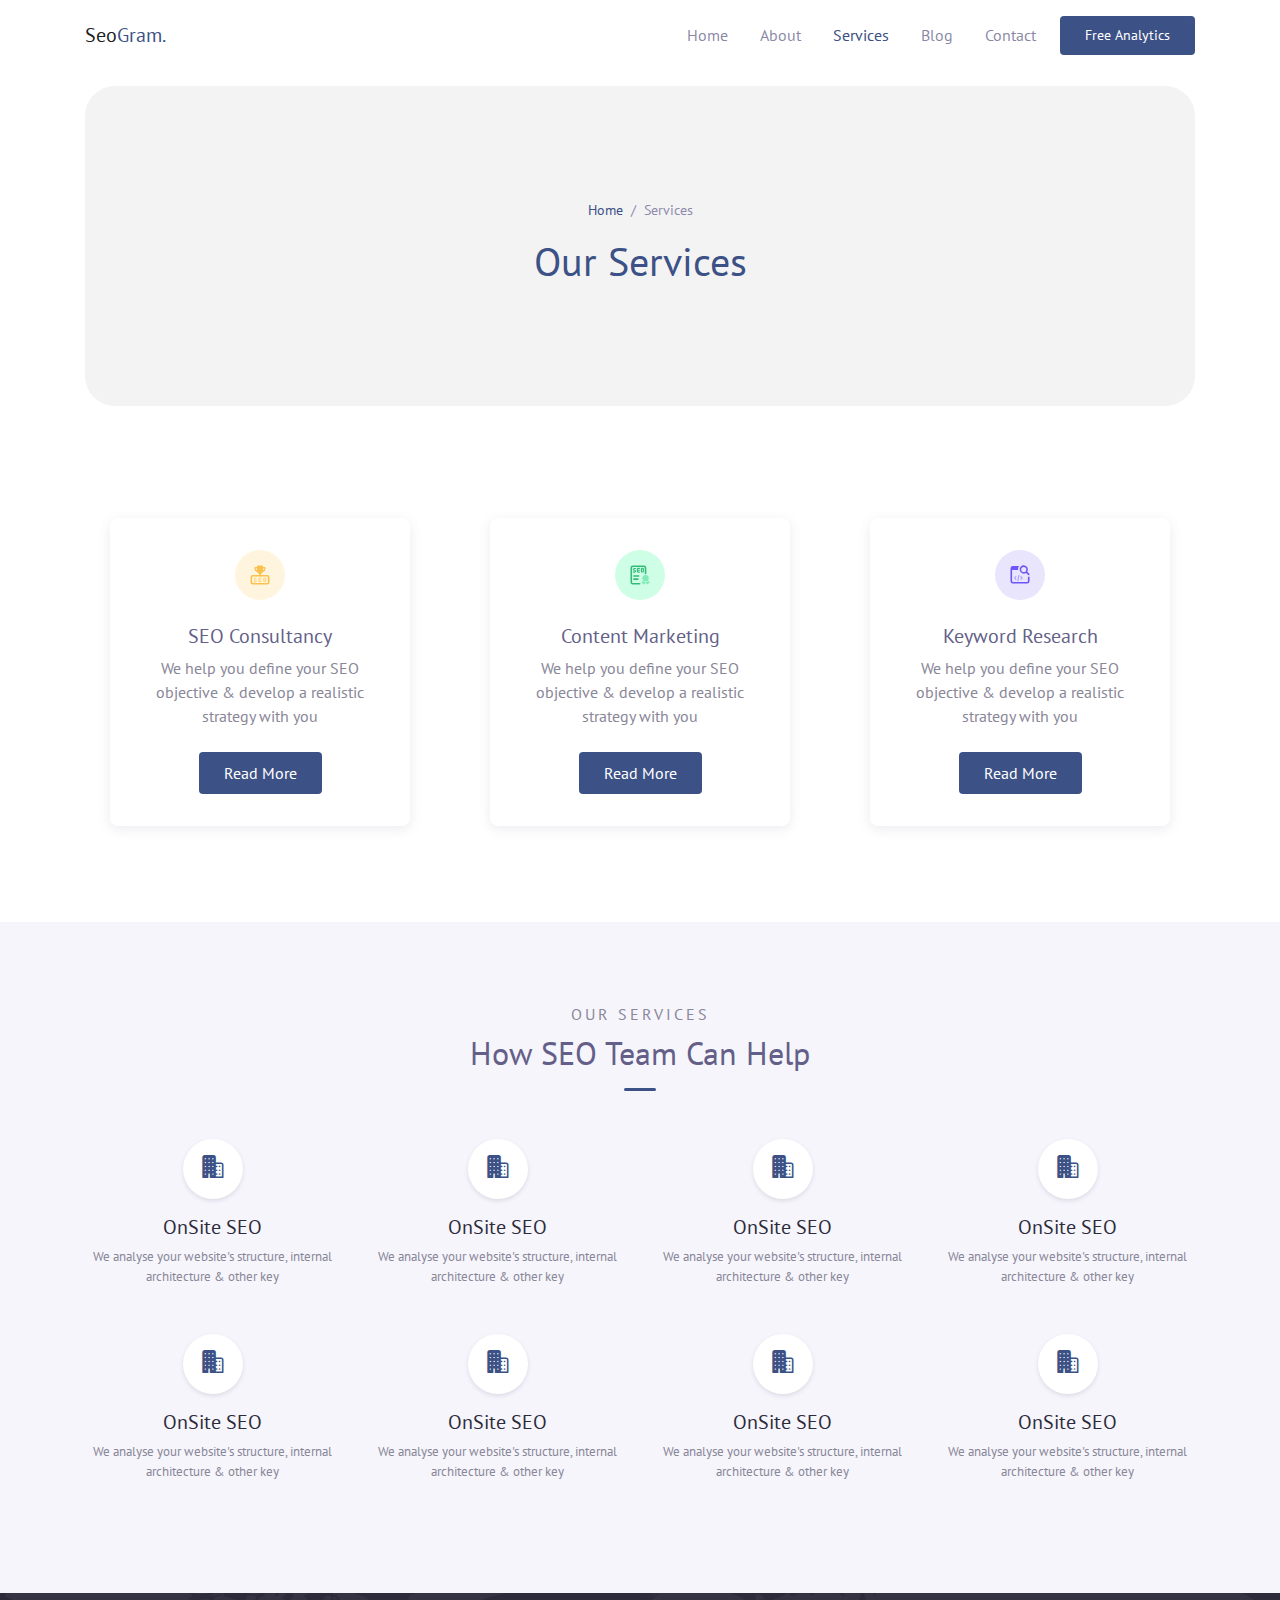
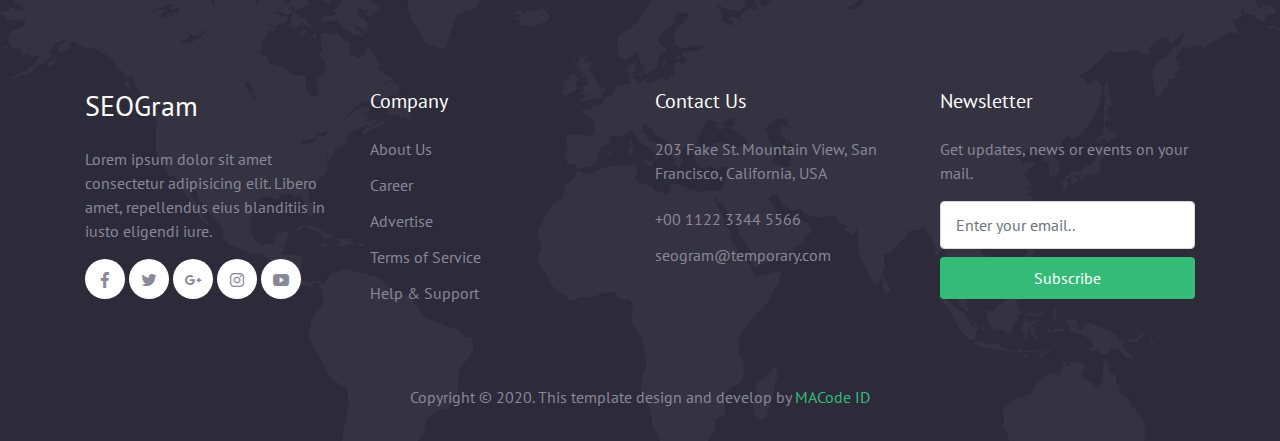
<file: html/service.html>
<!DOCTYPE html>
<html lang="en">
<head>
  <meta charset="UTF-8">
  <meta name="viewport" content="width=device-width, initial-scale=1.0">

  <meta http-equiv="X-UA-Compatible" content="ie=edge">

  <meta name="copyright" content="MACode ID, https://macodeid.com/">

  <title>SeoGram - SEO Agency Template</title>

  <link rel="stylesheet" href="../assets/css/maicons.css">

  <link rel="stylesheet" href="../assets/css/bootstrap.css">

  <link rel="stylesheet" href="../assets/vendor/animate/animate.css">

  <link rel="stylesheet" href="../assets/css/theme.css">
</head>
<body>

  <!-- Back to top button -->
  <div class="back-to-top"></div>
  
  <header>
    <nav class="navbar navbar-expand-lg navbar-light bg-white sticky" data-offset="300">
      <div class="container">
        <a href="#" class="navbar-brand">Seo<span class="text-primary">Gram.</span></a>

        <button class="navbar-toggler" data-toggle="collapse" data-target="#navbarContent" aria-controls="navbarContent" aria-expanded="false" aria-label="Toggle navigation">
          <span class="navbar-toggler-icon"></span>
        </button>

        <div class="navbar-collapse collapsed" id="navbarContent">
          <ul class="navbar-nav ml-auto">
            <li class="nav-item">
              <a class="nav-link" href="index.html">Home</a>
            </li>
            <li class="nav-item">
              <a class="nav-link" href="about.html">About</a>
            </li>
            <li class="nav-item active">
              <a class="nav-link" href="service.html">Services</a>
            </li>
            <li class="nav-item">
              <a class="nav-link" href="blog.html">Blog</a>
            </li>
            <li class="nav-item">
              <a class="nav-link" href="contact.html">Contact</a>
            </li>
            <li class="nav-item">
              <a class="btn btn-primary ml-lg-2" href="#">Free Analytics</a>
            </li>
          </ul>
        </div>

      </div>
    </nav>

    <div class="container">
      <div class="page-banner">
        <div class="row justify-content-center align-items-center h-100">
          <div class="col-md-6">
            <nav aria-label="Breadcrumb">
              <ul class="breadcrumb justify-content-center py-0 bg-transparent">
                <li class="breadcrumb-item"><a href="index.html">Home</a></li>
                <li class="breadcrumb-item active">Services</li>
              </ul>
            </nav>
            <h1 class="text-center">Our Services</h1>
          </div>
        </div>
      </div>
    </div>
  </header>

  <div class="page-section">
    <div class="container">
      <div class="row">
        <div class="col-lg-4">
          <div class="card-service">
            <div class="header">
              <img src="../assets/img/services/service-1.svg" alt="">
            </div>
            <div class="body">
              <h5 class="text-secondary">SEO Consultancy</h5>
              <p>We help you define your SEO objective & develop a realistic strategy with you</p>
              <a href="service.html" class="btn btn-primary">Read More</a>
            </div>
          </div>
        </div>
        <div class="col-lg-4">
          <div class="card-service">
            <div class="header">
              <img src="../assets/img/services/service-2.svg" alt="">
            </div>
            <div class="body">
              <h5 class="text-secondary">Content Marketing</h5>
              <p>We help you define your SEO objective & develop a realistic strategy with you</p>
              <a href="service.html" class="btn btn-primary">Read More</a>
            </div>
          </div>
        </div>
        <div class="col-lg-4">
          <div class="card-service">
            <div class="header">
              <img src="../assets/img/services/service-3.svg" alt="">
            </div>
            <div class="body">
              <h5 class="text-secondary">Keyword Research</h5>
              <p>We help you define your SEO objective & develop a realistic strategy with you</p>
              <a href="service.html" class="btn btn-primary">Read More</a>
            </div>
          </div>
        </div>
      </div>
    </div> <!-- .container -->
  </div> <!-- .page-section -->

  <div class="page-section bg-light">
    <div class="container">
      <div class="text-center">
        <div class="subhead">Our services</div>
        <h2 class="title-section">How SEO Team Can Help</h2>
        <div class="divider mx-auto"></div>

        <div class="row">
          <div class="col-sm-6 col-lg-4 col-xl-3 py-3">
            <div class="features">
              <div class="header mb-3">
                <span class="mai-business"></span>
              </div>
              <h5>OnSite SEO</h5>
              <p>We analyse your website's structure, internal architecture & other key</p>
            </div>
          </div>
          <div class="col-sm-6 col-lg-4 col-xl-3 py-3">
            <div class="features">
              <div class="header mb-3">
                <span class="mai-business"></span>
              </div>
              <h5>OnSite SEO</h5>
              <p>We analyse your website's structure, internal architecture & other key</p>
            </div>
          </div>
          <div class="col-sm-6 col-lg-4 col-xl-3 py-3">
            <div class="features">
              <div class="header mb-3">
                <span class="mai-business"></span>
              </div>
              <h5>OnSite SEO</h5>
              <p>We analyse your website's structure, internal architecture & other key</p>
            </div>
          </div>
          <div class="col-sm-6 col-lg-4 col-xl-3 py-3">
            <div class="features">
              <div class="header mb-3">
                <span class="mai-business"></span>
              </div>
              <h5>OnSite SEO</h5>
              <p>We analyse your website's structure, internal architecture & other key</p>
            </div>
          </div>
          <div class="col-sm-6 col-lg-4 col-xl-3 py-3">
            <div class="features">
              <div class="header mb-3">
                <span class="mai-business"></span>
              </div>
              <h5>OnSite SEO</h5>
              <p>We analyse your website's structure, internal architecture & other key</p>
            </div>
          </div>
          <div class="col-sm-6 col-lg-4 col-xl-3 py-3">
            <div class="features">
              <div class="header mb-3">
                <span class="mai-business"></span>
              </div>
              <h5>OnSite SEO</h5>
              <p>We analyse your website's structure, internal architecture & other key</p>
            </div>
          </div>
          <div class="col-sm-6 col-lg-4 col-xl-3 py-3">
            <div class="features">
              <div class="header mb-3">
                <span class="mai-business"></span>
              </div>
              <h5>OnSite SEO</h5>
              <p>We analyse your website's structure, internal architecture & other key</p>
            </div>
          </div>
          <div class="col-sm-6 col-lg-4 col-xl-3 py-3">
            <div class="features">
              <div class="header mb-3">
                <span class="mai-business"></span>
              </div>
              <h5>OnSite SEO</h5>
              <p>We analyse your website's structure, internal architecture & other key</p>
            </div>
          </div>
        </div>

      </div>
    </div> <!-- .container -->
  </div> <!-- .page-section -->

  <footer class="page-footer bg-image" style="background-image: url(../assets/img/world_pattern.svg);">
    <div class="container">
      <div class="row mb-5">
        <div class="col-lg-3 py-3">
          <h3>SEOGram</h3>
          <p>Lorem ipsum dolor sit amet consectetur adipisicing elit. Libero amet, repellendus eius blanditiis in iusto eligendi iure.</p>

          <div class="social-media-button">
            <a href="#"><span class="mai-logo-facebook-f"></span></a>
            <a href="#"><span class="mai-logo-twitter"></span></a>
            <a href="#"><span class="mai-logo-google-plus-g"></span></a>
            <a href="#"><span class="mai-logo-instagram"></span></a>
            <a href="#"><span class="mai-logo-youtube"></span></a>
          </div>
        </div>
        <div class="col-lg-3 py-3">
          <h5>Company</h5>
          <ul class="footer-menu">
            <li><a href="#">About Us</a></li>
            <li><a href="#">Career</a></li>
            <li><a href="#">Advertise</a></li>
            <li><a href="#">Terms of Service</a></li>
            <li><a href="#">Help & Support</a></li>
          </ul>
        </div>
        <div class="col-lg-3 py-3">
          <h5>Contact Us</h5>
          <p>203 Fake St. Mountain View, San Francisco, California, USA</p>
          <a href="#" class="footer-link">+00 1122 3344 5566</a>
          <a href="#" class="footer-link">seogram@temporary.com</a>
        </div>
        <div class="col-lg-3 py-3">
          <h5>Newsletter</h5>
          <p>Get updates, news or events on your mail.</p>
          <form action="#">
            <input type="text" class="form-control" placeholder="Enter your email..">
            <button type="submit" class="btn btn-success btn-block mt-2">Subscribe</button>
          </form>
        </div>
      </div>

      <p class="text-center" id="copyright">Copyright &copy; 2020. This template design and develop by <a href="https://macodeid.com/" target="_blank">MACode ID</a></p>
    </div>
  </footer>

<script src="../assets/js/jquery-3.5.1.min.js"></script>

<script src="../assets/js/bootstrap.bundle.min.js"></script>

<script src="../assets/js/google-maps.js"></script>

<script src="../assets/vendor/wow/wow.min.js"></script>

<script src="../assets/js/theme.js"></script>

</body>
</html>
</file>
<file: assets/css/maicons.css>
@font-face {
  font-family: 'maicons';
  src:  url('../fonts/maicons.eot?c9nlkl');
  src:  url('../fonts/maicons.eot?c9nlkl#iefix') format('embedded-opentype'),
    url('../fonts/maicons.ttf?c9nlkl') format('truetype'),
    url('../fonts/maicons.woff?c9nlkl') format('woff'),
    url('../fonts/maicons.svg?c9nlkl#maicons') format('svg');
  font-weight: normal;
  font-style: normal;
  font-display: block;
}

[class^="mai-"], [class*=" mai-"] {
  /* use !important to prevent issues with browser extensions that change fonts */
  font-family: 'maicons' !important;
  speak: none;
  font-style: normal;
  font-weight: normal;
  font-variant: normal;
  text-transform: none;
  line-height: 1;

  /* Better Font Rendering =========== */
  -webkit-font-smoothing: antialiased;
  -moz-osx-font-smoothing: grayscale;
}

.mai-add:before {
  content: "\e900";
}
.mai-add-circle:before {
  content: "\e901";
}
.mai-add-circle-outline:before {
  content: "\e902";
}
.mai-airplane:before {
  content: "\e903";
}
.mai-airplane-outline:before {
  content: "\e904";
}
.mai-alarm:before {
  content: "\e905";
}
.mai-alarm-outline:before {
  content: "\e906";
}
.mai-albums:before {
  content: "\e907";
}
.mai-albums-outline:before {
  content: "\e908";
}
.mai-alert:before {
  content: "\e909";
}
.mai-alert-circle:before {
  content: "\e90a";
}
.mai-alert-circle-outline:before {
  content: "\e90b";
}
.mai-analytics:before {
  content: "\e90c";
}
.mai-analytics-outline:before {
  content: "\e90d";
}
.mai-aperture:before {
  content: "\e90e";
}
.mai-aperture-outline:before {
  content: "\e90f";
}
.mai-apps:before {
  content: "\e910";
}
.mai-apps-outline:before {
  content: "\e911";
}
.mai-archive:before {
  content: "\e912";
}
.mai-archive-outline:before {
  content: "\e913";
}
.mai-arrow-back:before {
  content: "\e914";
}
.mai-arrow-back-circle:before {
  content: "\e915";
}
.mai-arrow-back-circle-outline:before {
  content: "\e916";
}
.mai-arrow-down:before {
  content: "\e917";
}
.mai-arrow-down-circle:before {
  content: "\e918";
}
.mai-arrow-down-circle-outline:before {
  content: "\e919";
}
.mai-arrow-forward:before {
  content: "\e91a";
}
.mai-arrow-forward-circle:before {
  content: "\e91b";
}
.mai-arrow-forward-circle-outline:before {
  content: "\e91c";
}
.mai-arrow-redo:before {
  content: "\e91d";
}
.mai-arrow-redo-circle:before {
  content: "\e91e";
}
.mai-arrow-redo-circle-outline:before {
  content: "\e91f";
}
.mai-arrow-redo-outline:before {
  content: "\e920";
}
.mai-arrow-undo:before {
  content: "\e921";
}
.mai-arrow-undo-circle:before {
  content: "\e922";
}
.mai-arrow-undo-circle-outline:before {
  content: "\e923";
}
.mai-arrow-undo-outline:before {
  content: "\e924";
}
.mai-arrow-up:before {
  content: "\e925";
}
.mai-arrow-up-circle:before {
  content: "\e926";
}
.mai-arrow-up-circle-outline:before {
  content: "\e927";
}
.mai-at:before {
  content: "\e928";
}
.mai-at-circle:before {
  content: "\e929";
}
.mai-at-circle-outline:before {
  content: "\e92a";
}
.mai-attach:before {
  content: "\e92b";
}
.mai-attach-outline:before {
  content: "\e92c";
}
.mai-backspace:before {
  content: "\e92d";
}
.mai-backspace-outline:before {
  content: "\e92e";
}
.mai-bandage:before {
  content: "\e92f";
}
.mai-bandage-outline:before {
  content: "\e930";
}
.mai-bar-chart:before {
  content: "\e932";
}
.mai-bar-chart-outline:before {
  content: "\e933";
}
.mai-barbell:before {
  content: "\e931";
}
.mai-barcode:before {
  content: "\e934";
}
.mai-barcode-outline:before {
  content: "\e935";
}
.mai-baseball:before {
  content: "\e936";
}
.mai-baseball-outline:before {
  content: "\e937";
}
.mai-basket:before {
  content: "\e938";
}
.mai-basket-outline:before {
  content: "\e93b";
}
.mai-basketball:before {
  content: "\e939";
}
.mai-basketball-outline:before {
  content: "\e93a";
}
.mai-battery-charging:before {
  content: "\e93c";
}
.mai-battery-dead:before {
  content: "\e93d";
}
.mai-battery-full:before {
  content: "\e93e";
}
.mai-battery-half:before {
  content: "\e93f";
}
.mai-beaker:before {
  content: "\e940";
}
.mai-beaker-outline:before {
  content: "\e941";
}
.mai-bed:before {
  content: "\e942";
}
.mai-bed-outline:before {
  content: "\e943";
}
.mai-beer:before {
  content: "\e944";
}
.mai-beer-outline:before {
  content: "\e945";
}
.mai-bicycle:before {
  content: "\e946";
}
.mai-bluetooth:before {
  content: "\e947";
}
.mai-boat:before {
  content: "\e948";
}
.mai-boat-outline:before {
  content: "\e949";
}
.mai-body:before {
  content: "\e94a";
}
.mai-body-outline:before {
  content: "\e94b";
}
.mai-bonfire:before {
  content: "\e94c";
}
.mai-bonfire-outline:before {
  content: "\e94d";
}
.mai-book:before {
  content: "\e94e";
}
.mai-book-outline:before {
  content: "\e953";
}
.mai-bookmark:before {
  content: "\e94f";
}
.mai-bookmark-outline:before {
  content: "\e950";
}
.mai-bookmarks:before {
  content: "\e951";
}
.mai-bookmarks-outline:before {
  content: "\e952";
}
.mai-briefcase:before {
  content: "\e954";
}
.mai-briefcase-outline:before {
  content: "\e955";
}
.mai-browsers:before {
  content: "\e956";
}
.mai-browsers-outline:before {
  content: "\e957";
}
.mai-brush:before {
  content: "\e958";
}
.mai-brush-outline:before {
  content: "\e959";
}
.mai-bug:before {
  content: "\e95a";
}
.mai-bug-outline:before {
  content: "\e95b";
}
.mai-build:before {
  content: "\e95c";
}
.mai-build-outline:before {
  content: "\e95d";
}
.mai-bulb:before {
  content: "\e95e";
}
.mai-bulb-outline:before {
  content: "\e95f";
}
.mai-bus:before {
  content: "\e960";
}
.mai-bus-outline:before {
  content: "\e963";
}
.mai-business:before {
  content: "\e961";
}
.mai-business-outline:before {
  content: "\e962";
}
.mai-cafe:before {
  content: "\e964";
}
.mai-cafe-outline:before {
  content: "\e965";
}
.mai-calculator:before {
  content: "\e966";
}
.mai-calculator-outline:before {
  content: "\e967";
}
.mai-calendar:before {
  content: "\e968";
}
.mai-calendar-outline:before {
  content: "\e969";
}
.mai-call:before {
  content: "\e96a";
}
.mai-call-outline:before {
  content: "\e96b";
}
.mai-camera:before {
  content: "\e96c";
}
.mai-camera-outline:before {
  content: "\e96d";
}
.mai-camera-reverse:before {
  content: "\e96e";
}
.mai-camera-reverse-outline:before {
  content: "\e96f";
}
.mai-car:before {
  content: "\e970";
}
.mai-car-outline:before {
  content: "\e97f";
}
.mai-car-sport:before {
  content: "\e980";
}
.mai-car-sport-outline:before {
  content: "\e981";
}
.mai-card:before {
  content: "\e971";
}
.mai-card-outline:before {
  content: "\e972";
}
.mai-caret-back:before {
  content: "\e973";
}
.mai-caret-back-circle:before {
  content: "\e974";
}
.mai-caret-back-circle-outline:before {
  content: "\e975";
}
.mai-caret-down:before {
  content: "\e976";
}
.mai-caret-down-circle:before {
  content: "\e977";
}
.mai-caret-down-circle-outline:before {
  content: "\e978";
}
.mai-caret-forward:before {
  content: "\e979";
}
.mai-caret-forward-circle:before {
  content: "\e97a";
}
.mai-caret-forward-circle-outline:before {
  content: "\e97b";
}
.mai-caret-up:before {
  content: "\e97c";
}
.mai-caret-up-circle:before {
  content: "\e97d";
}
.mai-caret-up-circle-outline:before {
  content: "\e97e";
}
.mai-cart:before {
  content: "\e982";
}
.mai-cart-outline:before {
  content: "\e983";
}
.mai-cash:before {
  content: "\e984";
}
.mai-cash-outline:before {
  content: "\e985";
}
.mai-chatbox:before {
  content: "\e986";
}
.mai-chatbox-ellipses:before {
  content: "\e987";
}
.mai-chatbox-ellipses-outline:before {
  content: "\e988";
}
.mai-chatbox-outline:before {
  content: "\e989";
}
.mai-chatbubble:before {
  content: "\e98a";
}
.mai-chatbubble-ellipses:before {
  content: "\e98b";
}
.mai-chatbubble-ellipses-outline:before {
  content: "\e98c";
}
.mai-chatbubble-outline:before {
  content: "\e98d";
}
.mai-chatbubbles:before {
  content: "\e98e";
}
.mai-chatbubbles-outline:before {
  content: "\e98f";
}
.mai-checkbox:before {
  content: "\e990";
}
.mai-checkbox-outline:before {
  content: "\e991";
}
.mai-checkmark:before {
  content: "\e992";
}
.mai-checkmark-circle:before {
  content: "\e993";
}
.mai-checkmark-circle-outline:before {
  content: "\e994";
}
.mai-checkmark-done:before {
  content: "\e995";
}
.mai-checkmark-done-circle:before {
  content: "\e996";
}
.mai-checkmark-done-circle-outline:before {
  content: "\e997";
}
.mai-chevron-back:before {
  content: "\e998";
}
.mai-chevron-back-circle:before {
  content: "\e999";
}
.mai-chevron-back-circle-outline:before {
  content: "\e99a";
}
.mai-chevron-down:before {
  content: "\e99b";
}
.mai-chevron-down-circle:before {
  content: "\e99c";
}
.mai-chevron-down-circle-outline:before {
  content: "\e99d";
}
.mai-chevron-forward:before {
  content: "\e99e";
}
.mai-chevron-forward-circle:before {
  content: "\e99f";
}
.mai-chevron-forward-circle-outline:before {
  content: "\e9a0";
}
.mai-chevron-up:before {
  content: "\e9a1";
}
.mai-chevron-up-circle:before {
  content: "\e9a2";
}
.mai-chevron-up-circle-outline:before {
  content: "\e9a3";
}
.mai-clipboard:before {
  content: "\e9a4";
}
.mai-clipboard-outline:before {
  content: "\e9a5";
}
.mai-close:before {
  content: "\e9a6";
}
.mai-close-circle:before {
  content: "\e9a7";
}
.mai-close-circle-outline:before {
  content: "\e9a8";
}
.mai-cloud:before {
  content: "\e9a9";
}
.mai-cloud-circle:before {
  content: "\e9aa";
}
.mai-cloud-circle-outline:before {
  content: "\e9ab";
}
.mai-cloud-done:before {
  content: "\e9ac";
}
.mai-cloud-done-outline:before {
  content: "\e9ad";
}
.mai-cloud-download:before {
  content: "\e9ae";
}
.mai-cloud-download-outline:before {
  content: "\e9af";
}
.mai-cloud-offline:before {
  content: "\e9b0";
}
.mai-cloud-offline-outline:before {
  content: "\e9b1";
}
.mai-cloud-outline:before {
  content: "\e9b2";
}
.mai-cloud-upload:before {
  content: "\e9b3";
}
.mai-cloud-upload-outline:before {
  content: "\e9b4";
}
.mai-cloudy:before {
  content: "\e9b5";
}
.mai-cloudy-night:before {
  content: "\e9b6";
}
.mai-cloudy-night-outline:before {
  content: "\e9b7";
}
.mai-cloudy-outline:before {
  content: "\e9b8";
}
.mai-code:before {
  content: "\e9b9";
}
.mai-code-download:before {
  content: "\e9ba";
}
.mai-code-slash:before {
  content: "\e9bb";
}
.mai-code-working:before {
  content: "\e9bc";
}
.mai-cog:before {
  content: "\e9bd";
}
.mai-color-fill:before {
  content: "\e9be";
}
.mai-color-fill-outline:before {
  content: "\e9bf";
}
.mai-color-filter:before {
  content: "\e9c0";
}
.mai-color-filter-outline:before {
  content: "\e9c1";
}
.mai-color-palette:before {
  content: "\e9c2";
}
.mai-color-palette-outline:before {
  content: "\e9c3";
}
.mai-color-wand:before {
  content: "\e9c4";
}
.mai-color-wand-outline:before {
  content: "\e9c5";
}
.mai-compass:before {
  content: "\e9c6";
}
.mai-compass-outline:before {
  content: "\e9c7";
}
.mai-construct:before {
  content: "\e9c8";
}
.mai-construct-outline:before {
  content: "\e9c9";
}
.mai-contract:before {
  content: "\e9ca";
}
.mai-contrast:before {
  content: "\e9cb";
}
.mai-copy:before {
  content: "\e9cc";
}
.mai-copy-outline:before {
  content: "\e9cd";
}
.mai-create:before {
  content: "\e9ce";
}
.mai-create-outline:before {
  content: "\e9cf";
}
.mai-crop:before {
  content: "\e9d0";
}
.mai-cube:before {
  content: "\e9d1";
}
.mai-cube-outline:before {
  content: "\e9d2";
}
.mai-cut:before {
  content: "\e9d3";
}
.mai-desktop:before {
  content: "\e9d4";
}
.mai-desktop-outline:before {
  content: "\e9d5";
}
.mai-disc:before {
  content: "\e9d6";
}
.mai-disc-outline:before {
  content: "\e9d7";
}
.mai-document:before {
  content: "\e9d8";
}
.mai-document-outline:before {
  content: "\e9d9";
}
.mai-document-text:before {
  content: "\e9dc";
}
.mai-document-text-outline:before {
  content: "\e9dd";
}
.mai-documents:before {
  content: "\e9da";
}
.mai-documents-outline:before {
  content: "\e9db";
}
.mai-download:before {
  content: "\e9de";
}
.mai-download-outline:before {
  content: "\e9df";
}
.mai-duplicate:before {
  content: "\e9e0";
}
.mai-duplicate-outline:before {
  content: "\e9e1";
}
.mai-ear:before {
  content: "\e9e2";
}
.mai-ear-outline:before {
  content: "\e9e3";
}
.mai-earth:before {
  content: "\e9e4";
}
.mai-earth-outline:before {
  content: "\e9e5";
}
.mai-easel:before {
  content: "\e9e6";
}
.mai-easel-outline:before {
  content: "\e9e7";
}
.mai-egg:before {
  content: "\e9e8";
}
.mai-egg-outline:before {
  content: "\e9e9";
}
.mai-ellipse:before {
  content: "\e9ea";
}
.mai-ellipse-outline:before {
  content: "\e9eb";
}
.mai-ellipsis-horizontal:before {
  content: "\e9ec";
}
.mai-ellipsis-horizontal-circle:before {
  content: "\e9ed";
}
.mai-ellipsis-vertical:before {
  content: "\e9ee";
}
.mai-ellipsis-vertical-circle:before {
  content: "\e9ef";
}
.mai-enter:before {
  content: "\e9f0";
}
.mai-enter-outline:before {
  content: "\e9f1";
}
.mai-exit:before {
  content: "\e9f2";
}
.mai-exit-outline:before {
  content: "\e9f3";
}
.mai-expand:before {
  content: "\e9f4";
}
.mai-eye:before {
  content: "\e9f5";
}
.mai-eye-off:before {
  content: "\e9f8";
}
.mai-eye-off-outline:before {
  content: "\e9f9";
}
.mai-eye-outline:before {
  content: "\e9fa";
}
.mai-eyedrop:before {
  content: "\e9f6";
}
.mai-eyedrop-outline:before {
  content: "\e9f7";
}
.mai-fast-food:before {
  content: "\e9fb";
}
.mai-fast-food-outline:before {
  content: "\e9fc";
}
.mai-female:before {
  content: "\e9fd";
}
.mai-file-tray:before {
  content: "\e9fe";
}
.mai-file-tray-full:before {
  content: "\e9ff";
}
.mai-file-tray-full-outline:before {
  content: "\ea00";
}
.mai-file-tray-outline:before {
  content: "\ea01";
}
.mai-film:before {
  content: "\ea02";
}
.mai-film-outline:before {
  content: "\ea03";
}
.mai-filter:before {
  content: "\ea04";
}
.mai-finger-print:before {
  content: "\ea05";
}
.mai-fitness:before {
  content: "\ea06";
}
.mai-fitness-outline:before {
  content: "\ea07";
}
.mai-flag:before {
  content: "\ea08";
}
.mai-flag-outline:before {
  content: "\ea09";
}
.mai-flame:before {
  content: "\ea0a";
}
.mai-flame-outline:before {
  content: "\ea0b";
}
.mai-flash:before {
  content: "\ea0c";
}
.mai-flash-off:before {
  content: "\ea0f";
}
.mai-flash-off-outline:before {
  content: "\ea10";
}
.mai-flash-outline:before {
  content: "\ea11";
}
.mai-flashlight:before {
  content: "\ea0d";
}
.mai-flashlight-outline:before {
  content: "\ea0e";
}
.mai-flask:before {
  content: "\ea12";
}
.mai-flask-outline:before {
  content: "\ea13";
}
.mai-flower:before {
  content: "\ea14";
}
.mai-flower-outline:before {
  content: "\ea15";
}
.mai-folder:before {
  content: "\ea16";
}
.mai-folder-open:before {
  content: "\ea17";
}
.mai-folder-open-outline:before {
  content: "\ea18";
}
.mai-folder-outline:before {
  content: "\ea19";
}
.mai-football:before {
  content: "\ea1a";
}
.mai-football-outline:before {
  content: "\ea1b";
}
.mai-funnel:before {
  content: "\ea1c";
}
.mai-funnel-outline:before {
  content: "\ea1d";
}
.mai-game-controller:before {
  content: "\ea1e";
}
.mai-game-controller-outline:before {
  content: "\ea1f";
}
.mai-gift:before {
  content: "\ea20";
}
.mai-gift-outline:before {
  content: "\ea21";
}
.mai-git-branch:before {
  content: "\ea22";
}
.mai-git-commit:before {
  content: "\ea23";
}
.mai-git-compare:before {
  content: "\ea24";
}
.mai-git-merge:before {
  content: "\ea25";
}
.mai-git-network:before {
  content: "\ea26";
}
.mai-git-pull-request:before {
  content: "\ea27";
}
.mai-glasses:before {
  content: "\ea28";
}
.mai-glasses-outline:before {
  content: "\ea29";
}
.mai-globe:before {
  content: "\ea2a";
}
.mai-globe-outline:before {
  content: "\ea2b";
}
.mai-golf:before {
  content: "\ea2c";
}
.mai-golf-outline:before {
  content: "\ea2d";
}
.mai-grid:before {
  content: "\ea2e";
}
.mai-grid-outline:before {
  content: "\ea2f";
}
.mai-hammer:before {
  content: "\ea30";
}
.mai-hammer-outline:before {
  content: "\ea31";
}
.mai-hand-left:before {
  content: "\ea32";
}
.mai-hand-left-outline:before {
  content: "\ea33";
}
.mai-hand-right:before {
  content: "\ea34";
}
.mai-hand-right-outline:before {
  content: "\ea35";
}
.mai-happy:before {
  content: "\ea36";
}
.mai-happy-outline:before {
  content: "\ea37";
}
.mai-hardware-chip:before {
  content: "\ea38";
}
.mai-hardware-chip-outline:before {
  content: "\ea39";
}
.mai-headset:before {
  content: "\ea3a";
}
.mai-headset-outline:before {
  content: "\ea3b";
}
.mai-heart:before {
  content: "\ea3c";
}
.mai-heart-circle:before {
  content: "\ea3d";
}
.mai-heart-circle-outline:before {
  content: "\ea3e";
}
.mai-heart-dislike:before {
  content: "\ea3f";
}
.mai-heart-dislike-circle:before {
  content: "\ea40";
}
.mai-heart-dislike-circle-outline:before {
  content: "\ea41";
}
.mai-heart-dislike-outline:before {
  content: "\ea42";
}
.mai-heart-half:before {
  content: "\ea43";
}
.mai-heart-half-outline:before {
  content: "\ea44";
}
.mai-heart-outline:before {
  content: "\ea45";
}
.mai-help:before {
  content: "\ea46";
}
.mai-help-buoy:before {
  content: "\ea47";
}
.mai-help-buoy-outline:before {
  content: "\ea48";
}
.mai-help-circle:before {
  content: "\ea49";
}
.mai-help-circle-outline:before {
  content: "\ea4a";
}
.mai-home:before {
  content: "\ea4b";
}
.mai-home-outline:before {
  content: "\ea4c";
}
.mai-hourglass:before {
  content: "\ea4d";
}
.mai-hourglass-outline:before {
  content: "\ea4e";
}
.mai-ice-cream:before {
  content: "\ea4f";
}
.mai-ice-cream-outline:before {
  content: "\ea50";
}
.mai-image:before {
  content: "\ea51";
}
.mai-image-outline:before {
  content: "\ea52";
}
.mai-images:before {
  content: "\ea53";
}
.mai-images-outline:before {
  content: "\ea54";
}
.mai-infinite:before {
  content: "\ea55";
}
.mai-information:before {
  content: "\ea56";
}
.mai-information-circle:before {
  content: "\ea57";
}
.mai-information-circle-outline:before {
  content: "\ea58";
}
.mai-journal:before {
  content: "\ea59";
}
.mai-journal-outline:before {
  content: "\ea5a";
}
.mai-key:before {
  content: "\ea5b";
}
.mai-key-outline:before {
  content: "\ea5c";
}
.mai-keypad:before {
  content: "\ea5d";
}
.mai-keypad-outline:before {
  content: "\ea5e";
}
.mai-language:before {
  content: "\ea5f";
}
.mai-laptop:before {
  content: "\ea60";
}
.mai-laptop-outline:before {
  content: "\ea61";
}
.mai-layers:before {
  content: "\ea62";
}
.mai-layers-outline:before {
  content: "\ea63";
}
.mai-leaf:before {
  content: "\ea64";
}
.mai-leaf-outline:before {
  content: "\ea65";
}
.mai-library:before {
  content: "\ea66";
}
.mai-library-outline:before {
  content: "\ea67";
}
.mai-link:before {
  content: "\ea68";
}
.mai-list:before {
  content: "\ea69";
}
.mai-list-circle:before {
  content: "\ea6a";
}
.mai-list-circle-outline:before {
  content: "\ea6b";
}
.mai-locate:before {
  content: "\ea6c";
}
.mai-location:before {
  content: "\ea6d";
}
.mai-location-outline:before {
  content: "\ea6e";
}
.mai-lock-closed:before {
  content: "\ea6f";
}
.mai-lock-closed-outline:before {
  content: "\ea70";
}
.mai-lock-open:before {
  content: "\ea71";
}
.mai-lock-open-outline:before {
  content: "\ea72";
}
.mai-log-in:before {
  content: "\ea73";
}
.mai-log-in-outline:before {
  content: "\ea74";
}
.mai-log-out:before {
  content: "\ea75";
}
.mai-log-out-outline:before {
  content: "\ea76";
}
.mai-logo-500px:before {
  content: "\ea8e";
}
.mai-logo-accessible-icon:before {
  content: "\eaef";
}
.mai-logo-accusoft:before {
  content: "\eba2";
}
.mai-logo-algolia:before {
  content: "\eba3";
}
.mai-logo-alipay:before {
  content: "\eba4";
}
.mai-logo-amazon:before {
  content: "\eba5";
}
.mai-logo-amplify:before {
  content: "\eba6";
}
.mai-logo-android:before {
  content: "\eba7";
}
.mai-logo-angular:before {
  content: "\eba8";
}
.mai-logo-apple:before {
  content: "\eba9";
}
.mai-logo-apple-appstore:before {
  content: "\ebaa";
}
.mai-logo-aws:before {
  content: "\ebab";
}
.mai-logo-behance:before {
  content: "\ebac";
}
.mai-logo-bitbucket:before {
  content: "\ebad";
}
.mai-logo-bitcoin:before {
  content: "\ebae";
}
.mai-logo-blackberry:before {
  content: "\ebaf";
}
.mai-logo-blogger:before {
  content: "\ebb0";
}
.mai-logo-buffer:before {
  content: "\ebb1";
}
.mai-logo-buysellads:before {
  content: "\ebb2";
}
.mai-logo-capacitor:before {
  content: "\ebb3";
}
.mai-logo-cc-amazon-pay:before {
  content: "\ebb4";
}
.mai-logo-cc-amex:before {
  content: "\ebb5";
}
.mai-logo-cc-apple-pay:before {
  content: "\ebb6";
}
.mai-logo-cc-diners-club:before {
  content: "\ebb7";
}
.mai-logo-cc-discover:before {
  content: "\ebb8";
}
.mai-logo-cc-jcb:before {
  content: "\ebb9";
}
.mai-logo-cc-mastercard:before {
  content: "\ebba";
}
.mai-logo-cc-paypal:before {
  content: "\ebbb";
}
.mai-logo-cc-stripe:before {
  content: "\ebbc";
}
.mai-logo-cc-visa:before {
  content: "\ebbd";
}
.mai-logo-chrome:before {
  content: "\ebbe";
}
.mai-logo-closed-captioning:before {
  content: "\ebbf";
}
.mai-logo-codepen:before {
  content: "\ebc0";
}
.mai-logo-cpanel:before {
  content: "\ebc1";
}
.mai-logo-creative-commons:before {
  content: "\ebc2";
}
.mai-logo-css3:before {
  content: "\ebc3";
}
.mai-logo-cuttlefish:before {
  content: "\ebc4";
}
.mai-logo-d-and-d:before {
  content: "\ebc5";
}
.mai-logo-dashcube:before {
  content: "\ebc6";
}
.mai-logo-designernews:before {
  content: "\ebc7";
}
.mai-logo-deviantart:before {
  content: "\ebc8";
}
.mai-logo-digg:before {
  content: "\ebc9";
}
.mai-logo-digital-ocean:before {
  content: "\ebca";
}
.mai-logo-discord:before {
  content: "\ebcb";
}
.mai-logo-discourse:before {
  content: "\ebcc";
}
.mai-logo-dochub:before {
  content: "\ebcd";
}
.mai-logo-docker:before {
  content: "\ebce";
}
.mai-logo-dribbble:before {
  content: "\ebcf";
}
.mai-logo-dropbox:before {
  content: "\ebd0";
}
.mai-logo-drupal:before {
  content: "\ebd1";
}
.mai-logo-dyalog:before {
  content: "\ebd2";
}
.mai-logo-earlybirds:before {
  content: "\ebd3";
}
.mai-logo-ebay:before {
  content: "\ebd4";
}
.mai-logo-edge:before {
  content: "\ebd5";
}
.mai-logo-electron:before {
  content: "\ebd6";
}
.mai-logo-elementor:before {
  content: "\ebd7";
}
.mai-logo-ello:before {
  content: "\ebd8";
}
.mai-logo-ember:before {
  content: "\ebd9";
}
.mai-logo-empire:before {
  content: "\ebda";
}
.mai-logo-envira:before {
  content: "\ebdb";
}
.mai-logo-erlang:before {
  content: "\ebdc";
}
.mai-logo-etsy:before {
  content: "\ebdd";
}
.mai-logo-euro:before {
  content: "\ebde";
}
.mai-logo-expeditedssl:before {
  content: "\ebdf";
}
.mai-logo-facebook:before {
  content: "\ebe0";
}
.mai-logo-facebook-f:before {
  content: "\ebe1";
}
.mai-logo-facebook-messenger:before {
  content: "\ebe2";
}
.mai-logo-firebase:before {
  content: "\ebe3";
}
.mai-logo-firefox:before {
  content: "\ebe4";
}
.mai-logo-flickr:before {
  content: "\ebe5";
}
.mai-logo-flipboard:before {
  content: "\ebe6";
}
.mai-logo-fly:before {
  content: "\ebe7";
}
.mai-logo-foursquare:before {
  content: "\ebe8";
}
.mai-logo-freebsd:before {
  content: "\ebe9";
}
.mai-logo-gg:before {
  content: "\ebea";
}
.mai-logo-git:before {
  content: "\ebeb";
}
.mai-logo-github:before {
  content: "\ebec";
}
.mai-logo-github-alt:before {
  content: "\ebed";
}
.mai-logo-gitlab:before {
  content: "\ebee";
}
.mai-logo-gitter:before {
  content: "\ebef";
}
.mai-logo-glide:before {
  content: "\ebf0";
}
.mai-logo-glide-g:before {
  content: "\ebf1";
}
.mai-logo-google:before {
  content: "\ebf2";
}
.mai-logo-google-drive:before {
  content: "\ebf3";
}
.mai-logo-google-play:before {
  content: "\ebf4";
}
.mai-logo-google-playstore:before {
  content: "\ebf5";
}
.mai-logo-google-plus:before {
  content: "\ebf6";
}
.mai-logo-google-plus-g:before {
  content: "\ebf7";
}
.mai-logo-google-wallet:before {
  content: "\ebf8";
}
.mai-logo-grunt:before {
  content: "\ebf9";
}
.mai-logo-gulp:before {
  content: "\ebfa";
}
.mai-logo-hackernews:before {
  content: "\ebfb";
}
.mai-logo-hotjar:before {
  content: "\ebfc";
}
.mai-logo-html5:before {
  content: "\ebfd";
}
.mai-logo-hubspot:before {
  content: "\ebfe";
}
.mai-logo-imdb:before {
  content: "\ebff";
}
.mai-logo-instagram:before {
  content: "\ec00";
}
.mai-logo-internet-explorer:before {
  content: "\ec01";
}
.mai-logo-ionic:before {
  content: "\ec02";
}
.mai-logo-ionitron:before {
  content: "\ec03";
}
.mai-logo-itunes:before {
  content: "\ec04";
}
.mai-logo-java:before {
  content: "\ec05";
}
.mai-logo-javascript:before {
  content: "\ec06";
}
.mai-logo-joomla:before {
  content: "\ec07";
}
.mai-logo-jsfiddle:before {
  content: "\ec08";
}
.mai-logo-keycdn:before {
  content: "\ec09";
}
.mai-logo-laravel:before {
  content: "\ec0a";
}
.mai-logo-lastfm:before {
  content: "\ec0b";
}
.mai-logo-leanpub:before {
  content: "\ec0c";
}
.mai-logo-less:before {
  content: "\ec0d";
}
.mai-logo-line:before {
  content: "\ec0e";
}
.mai-logo-linkedin:before {
  content: "\ec0f";
}
.mai-logo-linux:before {
  content: "\ec10";
}
.mai-logo-magento:before {
  content: "\ec11";
}
.mai-logo-mailchimp:before {
  content: "\ec12";
}
.mai-logo-markdown:before {
  content: "\ec13";
}
.mai-logo-maxcdn:before {
  content: "\ec14";
}
.mai-logo-medium:before {
  content: "\ec15";
}
.mai-logo-medium-m:before {
  content: "\ec16";
}
.mai-logo-meetup:before {
  content: "\ec17";
}
.mai-logo-microsoft:before {
  content: "\ec18";
}
.mai-logo-mix:before {
  content: "\ec19";
}
.mai-logo-mixcloud:before {
  content: "\ec1a";
}
.mai-logo-nodejs:before {
  content: "\ec1b";
}
.mai-logo-npm:before {
  content: "\ec1c";
}
.mai-logo-octocat:before {
  content: "\ec1d";
}
.mai-logo-opencart:before {
  content: "\ec1e";
}
.mai-logo-openid:before {
  content: "\ec1f";
}
.mai-logo-opera:before {
  content: "\ec20";
}
.mai-logo-patreon:before {
  content: "\ec21";
}
.mai-logo-paypal:before {
  content: "\ec22";
}
.mai-logo-php:before {
  content: "\ec23";
}
.mai-logo-pinterest:before {
  content: "\ec24";
}
.mai-logo-pinterest-p:before {
  content: "\ec25";
}
.mai-logo-playstation:before {
  content: "\ec26";
}
.mai-logo-product-hunt:before {
  content: "\ec27";
}
.mai-logo-pwa:before {
  content: "\ec28";
}
.mai-logo-python:before {
  content: "\ec29";
}
.mai-logo-qq:before {
  content: "\ec2a";
}
.mai-logo-quora:before {
  content: "\ec2b";
}
.mai-logo-react:before {
  content: "\ec2c";
}
.mai-logo-readme:before {
  content: "\ec2d";
}
.mai-logo-reddit:before {
  content: "\ec2e";
}
.mai-logo-researchgate:before {
  content: "\ec2f";
}
.mai-logo-rocketchat:before {
  content: "\ec30";
}
.mai-logo-rss:before {
  content: "\ec31";
}
.mai-logo-safari:before {
  content: "\ec32";
}
.mai-logo-sass:before {
  content: "\ec33";
}
.mai-logo-scribd:before {
  content: "\ec34";
}
.mai-logo-searchengin:before {
  content: "\ec35";
}
.mai-logo-sellcast:before {
  content: "\ec36";
}
.mai-logo-sellsy:before {
  content: "\ec37";
}
.mai-logo-skype:before {
  content: "\ec38";
}
.mai-logo-slack:before {
  content: "\ec39";
}
.mai-logo-slideshare:before {
  content: "\ec3a";
}
.mai-logo-snapchat:before {
  content: "\ec3b";
}
.mai-logo-soundcloud:before {
  content: "\ec3c";
}
.mai-logo-spotify:before {
  content: "\ec3d";
}
.mai-logo-squarespace:before {
  content: "\ec3e";
}
.mai-logo-stack-exchange:before {
  content: "\ec3f";
}
.mai-logo-stackoverflow:before {
  content: "\ec40";
}
.mai-logo-staylinked:before {
  content: "\ec41";
}
.mai-logo-steam:before {
  content: "\ec42";
}
.mai-logo-stencil:before {
  content: "\ec43";
}
.mai-logo-stripe:before {
  content: "\ec44";
}
.mai-logo-stripe-s:before {
  content: "\ec45";
}
.mai-logo-teamspeak:before {
  content: "\ec46";
}
.mai-logo-telegram:before {
  content: "\ec47";
}
.mai-logo-trello:before {
  content: "\ec48";
}
.mai-logo-tripadvisor:before {
  content: "\ec49";
}
.mai-logo-tumblr:before {
  content: "\ec4a";
}
.mai-logo-tux:before {
  content: "\ec4b";
}
.mai-logo-twitch:before {
  content: "\ec4c";
}
.mai-logo-twitter:before {
  content: "\ec4d";
}
.mai-logo-uber:before {
  content: "\ec4e";
}
.mai-logo-uikit:before {
  content: "\ec4f";
}
.mai-logo-usd:before {
  content: "\ec50";
}
.mai-logo-viacoin:before {
  content: "\ec51";
}
.mai-logo-viadeo:before {
  content: "\ec52";
}
.mai-logo-viber:before {
  content: "\ec53";
}
.mai-logo-vimeo:before {
  content: "\ec54";
}
.mai-logo-vk:before {
  content: "\ec55";
}
.mai-logo-vue:before {
  content: "\ec56";
}
.mai-logo-web-component:before {
  content: "\ec57";
}
.mai-logo-weebly:before {
  content: "\ec58";
}
.mai-logo-weibo:before {
  content: "\ec59";
}
.mai-logo-whatsapp:before {
  content: "\ec5a";
}
.mai-logo-whmcs:before {
  content: "\ec5b";
}
.mai-logo-wikipedia-w:before {
  content: "\ec5c";
}
.mai-logo-windows:before {
  content: "\ec5d";
}
.mai-logo-wix:before {
  content: "\ec5e";
}
.mai-logo-wordpress:before {
  content: "\ec5f";
}
.mai-logo-xbox:before {
  content: "\ec60";
}
.mai-logo-xing:before {
  content: "\ec61";
}
.mai-logo-yahoo:before {
  content: "\ec62";
}
.mai-logo-yen:before {
  content: "\ec63";
}
.mai-logo-youtube:before {
  content: "\ec64";
}
.mai-magnet:before {
  content: "\ea77";
}
.mai-magnet-outline:before {
  content: "\ea78";
}
.mai-mail:before {
  content: "\ea79";
}
.mai-mail-open:before {
  content: "\ea7a";
}
.mai-mail-open-outline:before {
  content: "\ea7b";
}
.mai-mail-outline:before {
  content: "\ea7c";
}
.mai-mail-unread:before {
  content: "\ea7d";
}
.mai-mail-unread-outline:before {
  content: "\ea7e";
}
.mai-male:before {
  content: "\ea7f";
}
.mai-male-female:before {
  content: "\ea80";
}
.mai-man:before {
  content: "\ea81";
}
.mai-man-outline:before {
  content: "\ea82";
}
.mai-map:before {
  content: "\ea83";
}
.mai-map-outline:before {
  content: "\ea84";
}
.mai-medal:before {
  content: "\ea85";
}
.mai-medal-outline:before {
  content: "\ea86";
}
.mai-medical:before {
  content: "\ea87";
}
.mai-medical-outline:before {
  content: "\ea88";
}
.mai-medkit:before {
  content: "\ea89";
}
.mai-medkit-outline:before {
  content: "\ea8a";
}
.mai-megaphone:before {
  content: "\ea8b";
}
.mai-megaphone-outline:before {
  content: "\ea8c";
}
.mai-menu:before {
  content: "\ea8d";
}
.mai-mic:before {
  content: "\ea8f";
}
.mai-mic-circle:before {
  content: "\ea90";
}
.mai-mic-circle-outline:before {
  content: "\ea91";
}
.mai-mic-off:before {
  content: "\ea92";
}
.mai-mic-off-circle:before {
  content: "\ea93";
}
.mai-mic-off-circle-outline:before {
  content: "\ea94";
}
.mai-mic-off-outline:before {
  content: "\ea95";
}
.mai-mic-outline:before {
  content: "\ea96";
}
.mai-moon:before {
  content: "\ea97";
}
.mai-moon-outline:before {
  content: "\ea98";
}
.mai-move:before {
  content: "\ea99";
}
.mai-musical-note:before {
  content: "\ea9a";
}
.mai-musical-note-outline:before {
  content: "\ea9b";
}
.mai-musical-notes:before {
  content: "\ea9c";
}
.mai-musical-notes-outline:before {
  content: "\ea9d";
}
.mai-navigate:before {
  content: "\ea9e";
}
.mai-navigate-circle:before {
  content: "\ea9f";
}
.mai-navigate-circle-outline:before {
  content: "\eaa0";
}
.mai-navigate-outline:before {
  content: "\eaa1";
}
.mai-newspaper:before {
  content: "\eaa2";
}
.mai-newspaper-outline:before {
  content: "\eaa3";
}
.mai-notifications:before {
  content: "\eaa4";
}
.mai-notifications-circle:before {
  content: "\eaa5";
}
.mai-notifications-circle-outline:before {
  content: "\eaa6";
}
.mai-notifications-off:before {
  content: "\eaa7";
}
.mai-notifications-off-circle:before {
  content: "\eaa8";
}
.mai-notifications-off-circle-outline:before {
  content: "\eaa9";
}
.mai-notifications-off-outline:before {
  content: "\eaaa";
}
.mai-notifications-outline:before {
  content: "\eaab";
}
.mai-nuclear:before {
  content: "\eaac";
}
.mai-nuclear-outline:before {
  content: "\eaad";
}
.mai-nutrition:before {
  content: "\eaae";
}
.mai-nutrition-outline:before {
  content: "\eaaf";
}
.mai-open:before {
  content: "\eab0";
}
.mai-open-outline:before {
  content: "\eab1";
}
.mai-options:before {
  content: "\eab2";
}
.mai-options-outline:before {
  content: "\eab3";
}
.mai-paper-plane:before {
  content: "\eab4";
}
.mai-paper-plane-outline:before {
  content: "\eab5";
}
.mai-partly-sunny:before {
  content: "\eab6";
}
.mai-partly-sunny-outline:before {
  content: "\eab7";
}
.mai-pause:before {
  content: "\eab8";
}
.mai-pause-circle:before {
  content: "\eab9";
}
.mai-pause-circle-outline:before {
  content: "\eaba";
}
.mai-paw:before {
  content: "\eabb";
}
.mai-paw-outline:before {
  content: "\eabc";
}
.mai-pencil:before {
  content: "\eabd";
}
.mai-people:before {
  content: "\eabe";
}
.mai-people-circle:before {
  content: "\eabf";
}
.mai-people-circle-outline:before {
  content: "\eac0";
}
.mai-people-outline:before {
  content: "\eac1";
}
.mai-person:before {
  content: "\eac2";
}
.mai-person-add:before {
  content: "\eac3";
}
.mai-person-add-outline:before {
  content: "\eac4";
}
.mai-person-circle:before {
  content: "\eac5";
}
.mai-person-circle-outline:before {
  content: "\eac6";
}
.mai-person-outline:before {
  content: "\eac7";
}
.mai-person-remove:before {
  content: "\eac8";
}
.mai-person-remove-outline:before {
  content: "\eac9";
}
.mai-phone-landscape:before {
  content: "\eaca";
}
.mai-phone-landscape-outline:before {
  content: "\eacb";
}
.mai-phone-portrait:before {
  content: "\eacc";
}
.mai-phone-portrait-outline:before {
  content: "\eacd";
}
.mai-pie-chart:before {
  content: "\eace";
}
.mai-pie-chart-outline:before {
  content: "\eacf";
}
.mai-pin:before {
  content: "\ead0";
}
.mai-pin-outline:before {
  content: "\ead1";
}
.mai-pint:before {
  content: "\ead2";
}
.mai-pint-outline:before {
  content: "\ead3";
}
.mai-pizza:before {
  content: "\ead4";
}
.mai-pizza-outline:before {
  content: "\ead5";
}
.mai-planet:before {
  content: "\ead6";
}
.mai-planet-outline:before {
  content: "\ead7";
}
.mai-play:before {
  content: "\ead8";
}
.mai-play-back:before {
  content: "\ead9";
}
.mai-play-back-circle:before {
  content: "\eada";
}
.mai-play-back-circle-outline:before {
  content: "\eadb";
}
.mai-play-back-outline:before {
  content: "\eadc";
}
.mai-play-circle:before {
  content: "\eadd";
}
.mai-play-circle-outline:before {
  content: "\eade";
}
.mai-play-forward:before {
  content: "\eadf";
}
.mai-play-forward-circle:before {
  content: "\eae0";
}
.mai-play-forward-circle-outline:before {
  content: "\eae1";
}
.mai-play-forward-outline:before {
  content: "\eae2";
}
.mai-play-outline:before {
  content: "\eae3";
}
.mai-play-skip-back:before {
  content: "\eae4";
}
.mai-play-skip-back-circle:before {
  content: "\eae5";
}
.mai-play-skip-back-circle-outline:before {
  content: "\eae6";
}
.mai-play-skip-back-outline:before {
  content: "\eae7";
}
.mai-play-skip-forward:before {
  content: "\eae8";
}
.mai-play-skip-forward-circle:before {
  content: "\eae9";
}
.mai-play-skip-forward-circle-outline:before {
  content: "\eaea";
}
.mai-play-skip-forward-outline:before {
  content: "\eaeb";
}
.mai-podium:before {
  content: "\eaec";
}
.mai-podium-outline:before {
  content: "\eaed";
}
.mai-power:before {
  content: "\eaee";
}
.mai-pricetag:before {
  content: "\eaf0";
}
.mai-pricetag-outline:before {
  content: "\eaf1";
}
.mai-pricetags:before {
  content: "\eaf2";
}
.mai-pricetags-outline:before {
  content: "\eaf3";
}
.mai-print:before {
  content: "\eaf4";
}
.mai-print-outline:before {
  content: "\eaf5";
}
.mai-pulse:before {
  content: "\eaf6";
}
.mai-pulse-outline:before {
  content: "\eaf7";
}
.mai-push:before {
  content: "\eaf8";
}
.mai-push-outline:before {
  content: "\eaf9";
}
.mai-qr-code:before {
  content: "\eafa";
}
.mai-qr-code-outline:before {
  content: "\eafb";
}
.mai-radio:before {
  content: "\eafc";
}
.mai-radio-button-off:before {
  content: "\eafd";
}
.mai-radio-button-on:before {
  content: "\eafe";
}
.mai-rainy:before {
  content: "\eaff";
}
.mai-rainy-outline:before {
  content: "\eb00";
}
.mai-reader:before {
  content: "\eb01";
}
.mai-reader-outline:before {
  content: "\eb02";
}
.mai-receipt:before {
  content: "\eb03";
}
.mai-receipt-outline:before {
  content: "\eb04";
}
.mai-recording:before {
  content: "\eb05";
}
.mai-recording-outline:before {
  content: "\eb06";
}
.mai-refresh:before {
  content: "\eb07";
}
.mai-refresh-circle:before {
  content: "\eb08";
}
.mai-refresh-circle-outline:before {
  content: "\eb09";
}
.mai-reload:before {
  content: "\eb0a";
}
.mai-reload-circle:before {
  content: "\eb0b";
}
.mai-reload-circle-outline:before {
  content: "\eb0c";
}
.mai-remove:before {
  content: "\eb0d";
}
.mai-remove-circle:before {
  content: "\eb0e";
}
.mai-remove-circle-outline:before {
  content: "\eb0f";
}
.mai-reorder-four:before {
  content: "\eb10";
}
.mai-reorder-three:before {
  content: "\eb11";
}
.mai-reorder-two:before {
  content: "\eb12";
}
.mai-repeat:before {
  content: "\eb13";
}
.mai-resize:before {
  content: "\eb14";
}
.mai-restaurant:before {
  content: "\eb15";
}
.mai-restaurant-outline:before {
  content: "\eb16";
}
.mai-return-down-back:before {
  content: "\eb17";
}
.mai-return-down-forward:before {
  content: "\eb18";
}
.mai-return-up-back:before {
  content: "\eb19";
}
.mai-return-up-forward:before {
  content: "\eb1a";
}
.mai-ribbon:before {
  content: "\eb1b";
}
.mai-ribbon-outline:before {
  content: "\eb1c";
}
.mai-rocket:before {
  content: "\eb1d";
}
.mai-rocket-outline:before {
  content: "\eb1e";
}
.mai-rose:before {
  content: "\eb1f";
}
.mai-rose-outline:before {
  content: "\eb20";
}
.mai-sad:before {
  content: "\eb21";
}
.mai-sad-outline:before {
  content: "\eb22";
}
.mai-save:before {
  content: "\eb23";
}
.mai-save-outline:before {
  content: "\eb24";
}
.mai-scan:before {
  content: "\eb25";
}
.mai-scan-circle:before {
  content: "\eb26";
}
.mai-scan-circle-outline:before {
  content: "\eb27";
}
.mai-school:before {
  content: "\eb28";
}
.mai-school-outline:before {
  content: "\eb29";
}
.mai-search:before {
  content: "\eb2a";
}
.mai-search-circle:before {
  content: "\eb2b";
}
.mai-search-circle-outline:before {
  content: "\eb2c";
}
.mai-send:before {
  content: "\eb2d";
}
.mai-send-outline:before {
  content: "\eb2e";
}
.mai-server:before {
  content: "\eb2f";
}
.mai-server-outline:before {
  content: "\eb30";
}
.mai-settings:before {
  content: "\eb31";
}
.mai-settings-outline:before {
  content: "\eb32";
}
.mai-shapes:before {
  content: "\eb33";
}
.mai-shapes-outline:before {
  content: "\eb34";
}
.mai-share:before {
  content: "\eb35";
}
.mai-share-outline:before {
  content: "\eb36";
}
.mai-share-social:before {
  content: "\eb37";
}
.mai-share-social-outline:before {
  content: "\eb38";
}
.mai-shield:before {
  content: "\eb39";
}
.mai-shield-checkmark:before {
  content: "\eb3a";
}
.mai-shield-checkmark-outline:before {
  content: "\eb3b";
}
.mai-shield-outline:before {
  content: "\eb3c";
}
.mai-shirt:before {
  content: "\eb3d";
}
.mai-shirt-outline:before {
  content: "\eb3e";
}
.mai-shuffle:before {
  content: "\eb3f";
}
.mai-skull:before {
  content: "\eb40";
}
.mai-skull-outline:before {
  content: "\eb41";
}
.mai-snow:before {
  content: "\eb42";
}
.mai-speedometer:before {
  content: "\eb43";
}
.mai-speedometer-outline:before {
  content: "\eb44";
}
.mai-square:before {
  content: "\eb45";
}
.mai-square-outline:before {
  content: "\eb46";
}
.mai-star:before {
  content: "\eb47";
}
.mai-star-half:before {
  content: "\eb48";
}
.mai-star-outline:before {
  content: "\eb49";
}
.mai-stats-chart:before {
  content: "\eb4a";
}
.mai-stats-chart-outline:before {
  content: "\eb4b";
}
.mai-stop:before {
  content: "\eb4c";
}
.mai-stop-circle:before {
  content: "\eb4d";
}
.mai-stop-circle-outline:before {
  content: "\eb4e";
}
.mai-stop-outline:before {
  content: "\eb4f";
}
.mai-stopwatch:before {
  content: "\eb50";
}
.mai-stopwatch-outline:before {
  content: "\eb51";
}
.mai-subway:before {
  content: "\eb52";
}
.mai-subway-outline:before {
  content: "\eb53";
}
.mai-sunny:before {
  content: "\eb54";
}
.mai-sunny-outline:before {
  content: "\eb55";
}
.mai-swap-horizontal:before {
  content: "\eb56";
}
.mai-swap-vertical:before {
  content: "\eb57";
}
.mai-sync:before {
  content: "\eb58";
}
.mai-sync-circle:before {
  content: "\eb59";
}
.mai-sync-circle-outline:before {
  content: "\eb5a";
}
.mai-tablet-landscape:before {
  content: "\eb5b";
}
.mai-tablet-landscape-outline:before {
  content: "\eb5c";
}
.mai-tablet-portrait:before {
  content: "\eb5d";
}
.mai-tablet-portrait-outline:before {
  content: "\eb5e";
}
.mai-tennisball:before {
  content: "\eb5f";
}
.mai-tennisball-outline:before {
  content: "\eb60";
}
.mai-terminal:before {
  content: "\eb61";
}
.mai-terminal-outline:before {
  content: "\eb62";
}
.mai-text:before {
  content: "\eb63";
}
.mai-thermometer:before {
  content: "\eb64";
}
.mai-thermometer-outline:before {
  content: "\eb65";
}
.mai-thumbs-down:before {
  content: "\eb66";
}
.mai-thumbs-down-outline:before {
  content: "\eb67";
}
.mai-thumbs-up:before {
  content: "\eb68";
}
.mai-thumbs-up-outline:before {
  content: "\eb69";
}
.mai-thunderstorm:before {
  content: "\eb6a";
}
.mai-thunderstorm-outline:before {
  content: "\eb6b";
}
.mai-time:before {
  content: "\eb6c";
}
.mai-time-outline:before {
  content: "\eb6d";
}
.mai-timer:before {
  content: "\eb6e";
}
.mai-timer-outline:before {
  content: "\eb6f";
}
.mai-today:before {
  content: "\eb70";
}
.mai-today-outline:before {
  content: "\eb71";
}
.mai-toggle:before {
  content: "\eb72";
}
.mai-toggle-outline:before {
  content: "\eb73";
}
.mai-trail-sign:before {
  content: "\eb74";
}
.mai-trail-sign-outline:before {
  content: "\eb75";
}
.mai-train:before {
  content: "\eb76";
}
.mai-train-outline:before {
  content: "\eb77";
}
.mai-transgender:before {
  content: "\eb78";
}
.mai-trash:before {
  content: "\eb79";
}
.mai-trash-bin:before {
  content: "\eb7a";
}
.mai-trash-bin-outline:before {
  content: "\eb7b";
}
.mai-trash-outline:before {
  content: "\eb7c";
}
.mai-trending-down:before {
  content: "\eb7d";
}
.mai-trending-up:before {
  content: "\eb7e";
}
.mai-triangle:before {
  content: "\eb7f";
}
.mai-triangle-outline:before {
  content: "\eb80";
}
.mai-trophy:before {
  content: "\eb81";
}
.mai-trophy-outline:before {
  content: "\eb82";
}
.mai-tv:before {
  content: "\eb83";
}
.mai-tv-outline:before {
  content: "\eb84";
}
.mai-umbrella:before {
  content: "\eb85";
}
.mai-umbrella-outline:before {
  content: "\eb86";
}
.mai-videocam:before {
  content: "\eb87";
}
.mai-videocam-outline:before {
  content: "\eb88";
}
.mai-volume-high:before {
  content: "\eb89";
}
.mai-volume-high-outline:before {
  content: "\eb8a";
}
.mai-volume-low:before {
  content: "\eb8b";
}
.mai-volume-low-outline:before {
  content: "\eb8c";
}
.mai-volume-medium:before {
  content: "\eb8d";
}
.mai-volume-medium-outline:before {
  content: "\eb8e";
}
.mai-volume-mute:before {
  content: "\eb8f";
}
.mai-volume-mute-outline:before {
  content: "\eb90";
}
.mai-volume-off:before {
  content: "\eb91";
}
.mai-volume-off-outline:before {
  content: "\eb92";
}
.mai-walk:before {
  content: "\eb93";
}
.mai-walk-outline:before {
  content: "\eb94";
}
.mai-wallet:before {
  content: "\eb95";
}
.mai-wallet-outline:before {
  content: "\eb96";
}
.mai-warning:before {
  content: "\eb97";
}
.mai-warning-outline:before {
  content: "\eb98";
}
.mai-watch:before {
  content: "\eb99";
}
.mai-watch-outline:before {
  content: "\eb9a";
}
.mai-water:before {
  content: "\eb9b";
}
.mai-water-outline:before {
  content: "\eb9c";
}
.mai-wifi:before {
  content: "\eb9d";
}
.mai-wine:before {
  content: "\eb9e";
}
.mai-wine-outline:before {
  content: "\eb9f";
}
.mai-woman:before {
  content: "\eba0";
}
.mai-woman-outline:before {
  content: "\eba1";
}
</file>
<file: assets/css/theme.css>
@import url('https://fonts.googleapis.com/css2?family=PT+Sans&display=swap');

:root {
  --primary: #3C5185;
  --secondary-color: #FF9900;
  --accent: #FF3D85;
  --secondary: #645F88;
  --success: #35bb78;
  --info: #05B4E1;
  --warning: #FAC14D;
  --danger: #FF4943;
  --grey: #B4B2C5;
  --dark: #2D2B3A;
  --light: #F6F5FC;
}
*:not(i){
font-family: "PT Sans" !important;
}
body {
  /* font-family: "Work Sans", sans-serif; */
  line-height: 1.5;
  color: #2D2B3A;
}

a {
  color: var(--primary);
  text-decoration: none;
  background-color: transparent;
}

a:hover {
  color: #5641df;
  text-decoration: underline;
}


.text-xs {
  font-size: 12px !important;
}

.text-sm {
  font-size: 14px !important;
}

.text-md {
  font-size: 1rem !important;
}

.text-lg {
  font-size: 18px !important;
}

.text-xl {
  font-size: 20px !important;
}

/* Color systems */
.bg-primary {
  background-color: var(--primary) !important;
}

a.bg-primary:hover, a.bg-primary:focus {
  background-color: #5d47eb !important;
}

.bg-accent {
  background-color: #FF3D85 !important;
}

a.bg-accent:hover, a.bg-accent:focus {
  background-color: #e93577 !important;
}

.bg-secondary {
  background-color: #645F88 !important;
}

a.bg-secondary:hover, a.bg-secondary:focus {
  background-color: #59547c !important;
}

.bg-success {
  background-color: #35bb78 !important;
}

a.bg-success:hover, a.bg-success:focus {
  background-color: #28a868 !important;
}

.bg-info {
  background-color: #05B4E1 !important;
}

a.bg-info:hover, a.bg-info:focus {
  background-color: #07a2c8 !important;
}

.bg-warning {
  background-color: #FAC14D !important;
}

a.bg-warning:hover, a.bg-warning:focus {
  background-color: #ebb039 !important;
}

.bg-danger {
  background-color: #FF4943 !important;
}

a.bg-danger:hover, a.bg-danger:focus {
  background-color: #e73832 !important;
}

.bg-grey {
  background-color: #8e8aad !important;
}

a.bg-grey:hover, a.bg-grey:focus {
  background-color: #7d7a99 !important;
}

.bg-light {
  background-color: #F6F5FC !important;
}

a.bg-light:hover, a.bg-light:focus {
  background-color: #EDECF5 !important;
}

.bg-dark {
  background-color: #2D2B3A !important;
}

a.bg-dark:hover, a.bg-dark:focus {
  background-color: #1d1b25 !important;
}

.text-primary {
  color: var(--primary) !important;
}

a.text-primary:hover, a.text-primary:focus {
  color: #5d47eb !important;
}

.text-accent {
  color: #FF3D85 !important;
}

a.text-accent:hover, a.text-accent:focus {
  color: #e93577 !important;
}

.text-secondary {
  color: #645F88 !important;
}

a.text-secondary:hover, a.text-secondary:focus {
  color: #59547c !important;
}

.text-success {
  color: #35bb78 !important;
}

a.text-success:hover, a.text-success:focus {
  color: #28a868 !important;
}

.text-info {
  color: #05B4E1 !important;
}

a.text-info:hover, a.text-info:focus {
  color: #07a2c8 !important;
}

.text-warning {
  color: #FAC14D !important;
}

a.text-warning:hover, a.text-warning:focus {
  color: #ebb039 !important;
}

.text-danger {
  color: #FF4943 !important;
}

a.text-danger:hover, a.text-danger:focus {
  color: #e73832 !important;
}

.text-grey {
  color: #8e8aad !important;
}

a.text-grey:hover, a.text-grey:focus {
  color: #7d7a99 !important;
}

.text-light {
  color: #F6F5FC !important;
}

a.text-light:hover, a.text-light:focus {
  color: #EDECF5 !important;
}

.text-dark {
  color: #2D2B3A !important;
}

a.text-dark:hover, a.text-dark:focus {
  color: #1d1b25 !important;
}

.text-body {
  color: #3f3d4d !important;
}


.border-primary {
  border-color: var(--primary) !important;
}

.border-accent {
  border-color: #FF3D85 !important;
}

.border-secondary {
  border-color: #645F88 !important;
}

.border-success {
  border-color: #35bb78 !important;
}

.border-info {
  border-color: #05B4E1 !important;
}

.border-warning {
  border-color: #FAC14D !important;
}

.border-danger {
  border-color: #FF4943 !important;
}

.border-grey {
  border-color: #B4B2C5 !important;
}

.border-light {
  border-color: #F6F5FC !important;
}

.border-dark {
  border-color: #2D2B3A !important;
}

/* Social Color */
.bg-facebook,
.bg-hover-facebook:hover,
.bg-focus-facebook:focus {
  background-color: #3B5999 !important;
}

.bg-twitter,
.bg-hover-twitter:hover,
.bg-focus-twitter:focus {
  background-color: #1DA1F2 !important;
}

.bg-google-plus,
.bg-hover-google-plus:hover,
.bg-focus-google-plus:focus {
  background-color: #DB4437 !important;
}

.bg-youtube,
.bg-hover-youtube:hover,
.bg-focus-youtube:focus {
  background-color: #CD201F !important;
}

.bg-dribbble,
.bg-hover-dribbble:hover,
.bg-focus-dribbble:focus {
  background-color: #EA4C89 !important;
}

.bg-pinterest,
.bg-hover-pinterest:hover,
.bg-focus-pinterest:focus {
  background-color: #BD081C !important;
}

.bg-slack,
.bg-hover-slack:hover,
.bg-focus-slack:focus {
  background-color: #3AAF85 !important;
}

.bg-linkedin,
.bg-hover-linkedin:hover,
.bg-focus-linkedin:focus {
  background-color: #0077B5 !important;
}

.fg-facebook,
.fg-hover-facebook:hover,
.fg-focus-facebook:focus {
  color: #3B5999 !important;
}

.fg-twitter,
.fg-hover-twitter:hover,
.fg-focus-twitter:focus {
  color: #1DA1F2 !important;
}

.fg-google-plus,
.fg-hover-google-plus:hover,
.fg-focus-google-plus:focus {
  color: #DB4437 !important;
}

.fg-youtube,
.fg-hover-youtube:hover,
.fg-focus-youtube:focus {
  color: #CD201F !important;
}

.fg-dribbble,
.fg-hover-dribbble:hover,
.fg-focus-dribbble:focus {
  color: #EA4C89 !important;
}

.fg-pinterest,
.fg-hover-pinterest:hover,
.fg-focus-pinterest:focus {
  color: #BD081C !important;
}

.fg-slack,
.fg-hover-slack:hover,
.fg-focus-slack:focus {
  color: #3AAF85 !important;
}

.fg-linkedin,
.fg-hover-linkedin:hover,
.fg-focus-linkedin:focus {
  color: #0077B5 !important;
}

.btn.social-facebook {
  background-color: #3B5999;
  color: #fff;
}

.btn.social-facebook:hover,
.btn.social-facebook:focus {
  background-color: #314e8f;
  color: #fff;
}

.btn.social-twitter {
  background-color: #1DA1F2;
  color: #fff;
}

.btn.social-twitter:hover,
.btn.social-twitter:focus {
  background-color: #0d92e4;
  color: #fff;
}

.btn.social-linkedin {
  background-color: #0077B5;
  color: #fff;
}

.btn.social-linkedin:hover,
.btn.social-linkedin:focus {
  background-color: #02659b;
  color: #fff;
}

.btn.google-plus {
  background-color: #DB4437;
  color: #fff;
}

.btn.google-plus:hover,
.btn.google-plus:focus {
  background-color: #ca3224;
  color: #fff;
}


/* Buttons */
.btn-primary {
  color: #fff;
  background-color: var(--primary);
  border-color: transparent;
}

.btn-primary.disabled, .btn-primary:disabled {
  color: #fff;
  background-color: #5d47eb;
  border-color: transparent;
}

.btn-primary:not(:disabled):not(.disabled):active, .btn-primary:not(:disabled):not(.disabled).active,
.show > .btn-primary.dropdown-toggle {
  color: #fff;
  background-color: var(--primary);
  border-color: #5d47eb;
}

.btn-primary:not(:disabled):not(.disabled):active:focus, .btn-primary:not(:disabled):not(.disabled).active:focus,
.show > .btn-primary.dropdown-toggle:focus {
  box-shadow: none;
}

.btn-accent {
  color: #fff;
  background-color: #FF3D85;
  border-color: transparent;
}

.btn-accent.disabled, .btn-accent:disabled {
  color: #fff;
  background-color: #e93577;
  border-color: transparent;
}

.btn-accent:not(:disabled):not(.disabled):active, .btn-accent:not(:disabled):not(.disabled).active,
.show > .btn-accent.dropdown-toggle {
  color: #fff;
  background-color: #FF3D85;
  border-color: #e93577;
}

.btn-accent:not(:disabled):not(.disabled):active:focus, .btn-accent:not(:disabled):not(.disabled).active:focus,
.show > .btn-accent.dropdown-toggle:focus {
  box-shadow: none;
}

.btn-secondary {
  color: #fff;
  background-color: #645F88;
  border-color: transparent;
}

.btn-secondary.disabled, .btn-secondary:disabled {
  color: #fff;
  background-color: #59547c;
  border-color: transparent;
}

.btn-secondary:not(:disabled):not(.disabled):active, .btn-secondary:not(:disabled):not(.disabled).active,
.show > .btn-secondary.dropdown-toggle {
  color: #fff;
  background-color: #645F88;
  border-color: #59547c;
}

.btn-secondary:not(:disabled):not(.disabled):active:focus, .btn-secondary:not(:disabled):not(.disabled).active:focus,
.show > .btn-secondary.dropdown-toggle:focus {
  box-shadow: none;
}

.btn-success {
  color: #fff;
  background-color: #35bb78;
  border-color: transparent;
}

.btn-success.disabled, .btn-success:disabled {
  color: #fff;
  background-color: #28a868;
  border-color: transparent;
}

.btn-success:not(:disabled):not(.disabled):active, .btn-success:not(:disabled):not(.disabled).active,
.show > .btn-success.dropdown-toggle {
  color: #fff;
  background-color: #35bb78;
  border-color: #28a868;
}

.btn-success:not(:disabled):not(.disabled):active:focus, .btn-success:not(:disabled):not(.disabled).active:focus,
.show > .btn-success.dropdown-toggle:focus {
  box-shadow: none;
}

.btn-info {
  color: #fff;
  background-color: #05B4E1;
  border-color: transparent;
}

.btn-info.disabled, .btn-info:disabled {
  color: #fff;
  background-color: #07a2c8;
  border-color: transparent;
}

.btn-info:not(:disabled):not(.disabled):active, .btn-info:not(:disabled):not(.disabled).active,
.show > .btn-info.dropdown-toggle {
  color: #fff;
  background-color: #05B4E1;
  border-color: #07a2c8;
}

.btn-info:not(:disabled):not(.disabled):active:focus, .btn-info:not(:disabled):not(.disabled).active:focus,
.show > .btn-info.dropdown-toggle:focus {
  box-shadow: none;
}

.btn-warning {
  color: #343531;
  background-color: #FAC14D;
  border-color: transparent;
}

.btn-warning.disabled, .btn-warning:disabled {
  color: #343531;
  background-color: #ebb039;
  border-color: transparent;
}

.btn-warning:not(:disabled):not(.disabled):active, .btn-warning:not(:disabled):not(.disabled).active,
.show > .btn-warning.dropdown-toggle {
  color: #343531;
  background-color: #FAC14D;
  border-color: #ebb039;
}

.btn-warning:not(:disabled):not(.disabled):active:focus, .btn-warning:not(:disabled):not(.disabled).active:focus,
.show > .btn-warning.dropdown-toggle:focus {
  box-shadow: none;
}

.btn-danger {
  color: #fff;
  background-color: #FF4943;
  border-color: transparent;
}

.btn-danger.disabled, .btn-danger:disabled {
  color: #fff;
  background-color: #e73832;
  border-color: transparent;
}

.btn-danger:not(:disabled):not(.disabled):active, .btn-danger:not(:disabled):not(.disabled).active,
.show > .btn-danger.dropdown-toggle {
  color: #fff;
  background-color: #FF4943;
  border-color: #e73832;
}

.btn-danger:not(:disabled):not(.disabled):active:focus, .btn-danger:not(:disabled):not(.disabled).active:focus,
.show > .btn-danger.dropdown-toggle:focus {
  box-shadow: none;
}

.btn-light {
  color: #8e8aad;
  background-color: #F5F9F6;
  border-color: transparent;
}

.btn-light:hover {
  color: #8e8aad;
  background-color: #F6F5FC;
  border-color: transparent;
}

.btn-light:focus, .btn-light.focus {
  color: #8e8aad;
  background-color: #d5dfdc;
  border-color: transparent;
  box-shadow: none;
}

.btn-light.disabled, .btn-light:disabled {
  color: #8e8aad;
  background-color: #d0ddd9;
  border-color: transparent;
}

.btn-light:not(:disabled):not(.disabled):active, .btn-light:not(:disabled):not(.disabled).active,
.show > .btn-light.dropdown-toggle {
  color: #8e8aad;
  background-color: #F5F9F6;
  border-color: #d0ddd9;
}

.btn-light:not(:disabled):not(.disabled):active:focus, .btn-light:not(:disabled):not(.disabled).active:focus,
.show > .btn-light.dropdown-toggle:focus {
  box-shadow: none;
}

.btn-dark {
  color: #fff;
  background-color: #2D2B3A;
  border-color: transparent;
}

.btn-dark.disabled, .btn-dark:disabled {
  color: #fff;
  background-color: #1d1b25;
  border-color: transparent;
}

.btn-dark:not(:disabled):not(.disabled):active, .btn-dark:not(:disabled):not(.disabled).active,
.show > .btn-dark.dropdown-toggle {
  color: #fff;
  background-color: #2D2B3A;
  border-color: #1d1b25;
}

.btn-dark:not(:disabled):not(.disabled):active:focus, .btn-dark:not(:disabled):not(.disabled).active:focus,
.show > .btn-dark.dropdown-toggle:focus {
  box-shadow: none;
}

.btn-primary:hover,
.btn-accent:hover,
.btn-secondary:hover,
.btn-success:hover,
.btn-info:hover,
.btn-warning:hover,
.btn-danger:hover,
.btn-dark:hover {
  color: #fff;
  background-color: #645F88;
  border-color: transparent;
}

.btn-primary:focus, .btn-primary.focus,
.btn-accent:focus, .btn-accent.focus,
.btn-secondary:focus, .btn-secondary.focus,
.btn-success:focus, .btn-success.focus,
.btn-info:focus, .btn-info.focus,
.btn-warning:focus, .btn-warning.focus,
.btn-danger:focus, .btn-danger.focus,
.btn-dark:focus, .btn-dark.focus {
  color: #fff;
  background-color: #8e8aad;
  border-color: transparent;
  box-shadow: none;
}

.btn-outline-primary {
  color: var(--primary);
  border-color: var(--primary);
}

.btn-outline-primary:hover {
  color: #fff;
  background-color: var(--primary);
  border-color: var(--primary);
}

.btn-outline-primary:focus, .btn-outline-primary.focus {
  box-shadow: none;
}

.btn-outline-primary.disabled, .btn-outline-primary:disabled {
  color: var(--primary);
  background-color: transparent;
}

.btn-outline-primary:not(:disabled):not(.disabled):active, .btn-outline-primary:not(:disabled):not(.disabled).active,
.show > .btn-outline-primary.dropdown-toggle {
  color: #fff;
  background-color: var(--primary);
  border-color: var(--primary);
}

.btn-outline-primary:not(:disabled):not(.disabled):active:focus, .btn-outline-primary:not(:disabled):not(.disabled).active:focus,
.show > .btn-outline-primary.dropdown-toggle:focus {
  box-shadow: none;
}

.btn-outline-accent {
  color: #FF3D85;
  border-color: #FF3D85;
}

.btn-outline-accent:hover {
  color: #fff;
  background-color: #FF3D85;
  border-color: #FF3D85;
}

.btn-outline-accent:focus, .btn-outline-accent.focus {
  box-shadow: none;
}

.btn-outline-accent.disabled, .btn-outline-accent:disabled {
  color: #FF3D85;
  background-color: transparent;
}

.btn-outline-accent:not(:disabled):not(.disabled):active, .btn-outline-accent:not(:disabled):not(.disabled).active,
.show > .btn-outline-accent.dropdown-toggle {
  color: #fff;
  background-color: #FF3D85;
  border-color: #FF3D85;
}

.btn-outline-accent:not(:disabled):not(.disabled):active:focus, .btn-outline-accent:not(:disabled):not(.disabled).active:focus,
.show > .btn-outline-accent.dropdown-toggle:focus {
  box-shadow: none;
}

.btn-outline-secondary {
  color: #645F88;
  border-color: #645F88;
}

.btn-outline-secondary:hover {
  color: #fff;
  background-color: #645F88;
  border-color: #645F88;
}

.btn-outline-secondary:focus, .btn-outline-secondary.focus {
  box-shadow: none;
}

.btn-outline-secondary.disabled, .btn-outline-secondary:disabled {
  color: #645F88;
  background-color: transparent;
}

.btn-outline-secondary:not(:disabled):not(.disabled):active, .btn-outline-secondary:not(:disabled):not(.disabled).active,
.show > .btn-outline-secondary.dropdown-toggle {
  color: #fff;
  background-color: #645F88;
  border-color: #645F88;
}

.btn-outline-secondary:not(:disabled):not(.disabled):active:focus, .btn-outline-secondary:not(:disabled):not(.disabled).active:focus,
.show > .btn-outline-secondary.dropdown-toggle:focus {
  box-shadow: none;
}

.btn-outline-success {
  color: #35bb78;
  border-color: #35bb78;
}

.btn-outline-success:hover {
  color: #fff;
  background-color: #35bb78;
  border-color: #35bb78;
}

.btn-outline-success:focus, .btn-outline-success.focus {
  box-shadow: none;
}

.btn-outline-success.disabled, .btn-outline-success:disabled {
  color: #35bb78;
  background-color: transparent;
}

.btn-outline-success:not(:disabled):not(.disabled):active, .btn-outline-success:not(:disabled):not(.disabled).active,
.show > .btn-outline-success.dropdown-toggle {
  color: #fff;
  background-color: #35bb78;
  border-color: #35bb78;
}

.btn-outline-success:not(:disabled):not(.disabled):active:focus, .btn-outline-success:not(:disabled):not(.disabled).active:focus,
.show > .btn-outline-success.dropdown-toggle:focus {
  box-shadow: none;
}

.btn-outline-info {
  color: #05B4E1;
  border-color: #05B4E1;
}

.btn-outline-info:hover {
  color: #fff;
  background-color: #05B4E1;
  border-color: #05B4E1;
}

.btn-outline-info:focus, .btn-outline-info.focus {
  box-shadow: none;
}

.btn-outline-info.disabled, .btn-outline-info:disabled {
  color: #05B4E1;
  background-color: transparent;
}

.btn-outline-info:not(:disabled):not(.disabled):active, .btn-outline-info:not(:disabled):not(.disabled).active,
.show > .btn-outline-info.dropdown-toggle {
  color: #fff;
  background-color: #05B4E1;
  border-color: #05B4E1;
}

.btn-outline-info:not(:disabled):not(.disabled):active:focus, .btn-outline-info:not(:disabled):not(.disabled).active:focus,
.show > .btn-outline-info.dropdown-toggle:focus {
  box-shadow: none;
}

.btn-outline-warning {
  color: #FAC14D;
  border-color: #FAC14D;
}

.btn-outline-warning:hover {
  color: #212529;
  background-color: #FAC14D;
  border-color: #FAC14D;
}

.btn-outline-warning:focus, .btn-outline-warning.focus {
  box-shadow: none;
}

.btn-outline-warning.disabled, .btn-outline-warning:disabled {
  color: #FAC14D;
  background-color: transparent;
}

.btn-outline-warning:not(:disabled):not(.disabled):active, .btn-outline-warning:not(:disabled):not(.disabled).active,
.show > .btn-outline-warning.dropdown-toggle {
  color: #212529;
  background-color: #FAC14D;
  border-color: #FAC14D;
}

.btn-outline-warning:not(:disabled):not(.disabled):active:focus, .btn-outline-warning:not(:disabled):not(.disabled).active:focus,
.show > .btn-outline-warning.dropdown-toggle:focus {
  box-shadow: none;
}

.btn-outline-danger {
  color: #FF4943;
  border-color: #FF4943;
}

.btn-outline-danger:hover {
  color: #fff;
  background-color: #FF4943;
  border-color: #FF4943;
}

.btn-outline-danger:focus, .btn-outline-danger.focus {
  box-shadow: none;
}

.btn-outline-danger.disabled, .btn-outline-danger:disabled {
  color: #FF4943;
  background-color: transparent;
}

.btn-outline-danger:not(:disabled):not(.disabled):active, .btn-outline-danger:not(:disabled):not(.disabled).active,
.show > .btn-outline-danger.dropdown-toggle {
  color: #fff;
  background-color: #FF4943;
  border-color: #FF4943;
}

.btn-outline-danger:not(:disabled):not(.disabled):active:focus, .btn-outline-danger:not(:disabled):not(.disabled).active:focus,
.show > .btn-outline-danger.dropdown-toggle:focus {
  box-shadow: none;
}

.btn-outline-light {
  color: #F6F5FC;
  border-color: #F6F5FC;
}

.btn-outline-light:hover {
  color: #343531;
  background-color: #F6F5FC;
  border-color: #F6F5FC;
}

.btn-outline-light:focus, .btn-outline-light.focus {
  box-shadow: none;
}

.btn-outline-light.disabled, .btn-outline-light:disabled {
  color: #F6F5FC;
  background-color: transparent;
}

.btn-outline-light:not(:disabled):not(.disabled):active, .btn-outline-light:not(:disabled):not(.disabled).active,
.show > .btn-outline-light.dropdown-toggle {
  color: #343531;
  background-color: #F6F5FC;
  border-color: #F6F5FC;
}

.btn-outline-light:not(:disabled):not(.disabled):active:focus, .btn-outline-light:not(:disabled):not(.disabled).active:focus,
.show > .btn-outline-light.dropdown-toggle:focus {
  box-shadow: none;
}

.btn-outline-dark {
  color: #2D2B3A;
  border-color: #2D2B3A;
}

.btn-outline-dark:hover {
  color: #fff;
  background-color: #2D2B3A;
  border-color: #2D2B3A;
}

.btn-outline-dark:focus, .btn-outline-dark.focus {
  box-shadow: none;
}

.btn-outline-dark.disabled, .btn-outline-dark:disabled {
  color: #2D2B3A;
  background-color: transparent;
}

.btn-outline-dark:not(:disabled):not(.disabled):active, .btn-outline-dark:not(:disabled):not(.disabled).active,
.show > .btn-outline-dark.dropdown-toggle {
  color: #fff;
  background-color: #2D2B3A;
  border-color: #2D2B3A;
}

.btn-outline-dark:not(:disabled):not(.disabled):active:focus, .btn-outline-dark:not(:disabled):not(.disabled).active:focus,
.show > .btn-outline-dark.dropdown-toggle:focus {
  box-shadow: none;
}

.btn-link {
  font-weight: 400;
  color: #5d47eb;
  text-decoration: none;
}

.btn-link:hover {
  color: #5641df;
  text-decoration: underline;
}

.btn-link:focus, .btn-link.focus {
  text-decoration: underline;
}

.btn-link:disabled, .btn-link.disabled {
  color: #645F88;
  pointer-events: none;
}


.btn {
  padding: 8px 24px;
}

.breadcrumb {
  font-weight: 500;
  background-color: #f8f9fa;
}

.breadcrumb .breadcrumb-item.active {
  color: #8e8aad;
}

.breadcrumb .breadcrumb-item + .breadcrumb-item::before {
  color: #8e8aad;
}

.breadcrumb-dark .breadcrumb-item a {
  color: var(--primary);
}

.breadcrumb-dark .breadcrumb-item a:hover {
  color: var(--primary);
  text-decoration: none;
}

.breadcrumb-dark .breadcrumb-item + .breadcrumb-item::before {
  display: inline-block;
  padding-right: 0.5rem;
  color: rgba(255, 255, 255, 0.8);
  content: "/";
}

.breadcrumb-dark .breadcrumb-item.active {
  color: rgba(255, 255, 255, 0.8);
}


.navbar {
  min-height: 70px;
}

.navbar-brand img{
  width: 110px;
  height: auto;
padding: 0;
margin: 0;
}
.navbar.sticky {
  z-index: 1080;
}

.navbar.sticky.fixed ~ * {
  margin-top: 70px;
}

.navbar.sticky.fixed {
  position: fixed;
  top: 0;
  left: 0;
  width: 100%;
  animation: navTransition .5s ease;
  box-shadow: 0 2px 6px rgba(100, 95, 136, 0.15);
  z-index: 1080;
}

@keyframes navTransition {
  from {
    top: -100%;
  }
  to {
    top: 0;
  }
}

.navbar-nav {
  margin-top: 10px;
  border-top: 1px solid #e4e7ee;
  flex-shrink: 0;
}

.navbar-nav .nav-link {
  transition: all .2s ease;
}

.navbar-nav .btn {
  font-size: 14px;
}

.navbar-light .navbar-nav .nav-link {
  color: rgba(100, 95, 136, 0.75);
}

.navbar-light .navbar-nav .nav-link:hover, .navbar-light .navbar-nav .nav-link:focus {
  color: #645F88;
}

.navbar-light .navbar-nav .show > .nav-link,
.navbar-light .navbar-nav .active > .nav-link,
.navbar-light .navbar-nav .nav-link.show,
.navbar-light .navbar-nav .nav-link.active {
  font-weight: 500;
  color: var(--primary);
}


@media (min-width: 576px) {
  .navbar-expand-sm .navbar-nav {
    margin-top: 0;
    border-top: none;
  }
  .navbar-expand-sm .navbar-nav .nav-link {
    padding-right: 16px;
    padding-left: 16px;
  }
  .navbar-expand-sm .navbar-nav {
    align-items: center;
  }
}

@media (min-width: 768px) {
  .navbar-expand-md .navbar-nav {
    margin-top: 0;
    border-top: none;
  }
  .navbar-expand-md .navbar-nav .nav-link {
    padding-right: 16px;
    padding-left: 16px;
  }
  .navbar-expand-md .navbar-nav {
    align-items: center;
  }
}

@media (min-width: 992px) {
  .navbar-expand-lg .navbar-nav {
    margin-top: 0;
    border-top: none;
  }
  .navbar-expand-lg .navbar-nav .nav-link {
    padding-right: 16px;
    padding-left: 16px;
  }
  .navbar-expand-lg .navbar-nav {
    align-items: center;
  }
}

@media (min-width: 1200px) {
  .navbar-expand-xl .navbar-nav {
    margin-top: 0;
    border-top: none;
  }
  .navbar-expand-xl .navbar-nav .nav-link {
    padding-right: 16px;
    padding-left: 16px;
  }
  .navbar-expand-xl .navbar-nav {
    align-items: center;
  }
}

.form-control {
  padding: 8px 15px;
  height: calc(1.5em + 1.375rem + 2px);
  border-color: #d6dbd9;
}

.custom-select {
  height: calc(1.5em + 1.375rem + 2px);
}

.page-link {
  margin-left: 5px;
  min-width: 40px;
  color: #B4B2C5;
  border: 1px solid #dee1e6;
  text-align: center;
  border-radius: 4px;
}

.page-link:hover {
  color: #645F88;
  background-color: #F6F5FC;
  border-color: #dee1e6;
}

.page-link:focus {
  box-shadow: none;
}

.page-item.active .page-link {
  z-index: 3;
  color: #fff;
  background-color: var(--primary);
  border-color: #4330c2;
}

.page-item.disabled .page-link {
  color: #645F88;
  pointer-events: none;
  cursor: auto;
  background-color: #fff;
  border-color: #dee2e6;
}

.pagination-lg .page-link {
  padding: 0.75rem 1.5rem;
  font-size: 1.25rem;
  line-height: 1.5;
}

.pagination-lg .page-item:first-child .page-link {
  border-top-left-radius: 0.3rem;
  border-bottom-left-radius: 0.3rem;
}

.pagination-lg .page-item:last-child .page-link {
  border-top-right-radius: 0.3rem;
  border-bottom-right-radius: 0.3rem;
}

.pagination-sm .page-link {
  padding: 0.25rem 0.5rem;
  font-size: 0.875rem;
  line-height: 1.5;
}

.pagination-sm .page-item:first-child .page-link {
  border-top-left-radius: 0.2rem;
  border-bottom-left-radius: 0.2rem;
}

.pagination-sm .page-item:last-child .page-link {
  border-top-right-radius: 0.2rem;
  border-bottom-right-radius: 0.2rem;
}


.img-place {
  position: relative;
  display: -ms-flexbox;
  display: flex;
  -ms-flex-align: center;
  align-items: center;
  -ms-flex-pack: center;
  justify-content: center;
  margin: 0 auto;
  width: 100%;
  height: 100%;
  text-align: center;
  overflow: hidden;
}

.img-place img {
  width: auto;
  height: 100%;
}

.bg-image {
  position: relative;
  background-position: center center;
  background-size: cover;
  background-repeat: no-repeat;
}

.bg-image > * {
  position: relative;
  z-index: 10;
}

.bg-image-parallax {
  background-attachment: fixed;
}

.bg-image-overlay-dark {
  position: relative;
}

.bg-image-overlay-dark::before {
  content: '';
  position: absolute;
  top: 0;
  left: 0;
  width: 100%;
  height: 100%;
  opacity: 0.6;
  background-color: #343531;
}

.bg-size-50 {
  background-size: 50% 50%;
}

.bg-size-75 {
  background-size: 75% 75%;
}

.bg-size-100 {
  background-size: 100% 100%;
}

.avatar {
  display: inline-flex;
  flex-direction: row;
  align-items: center;
}

.avatar-img {
  margin-right: 6px;
  width: 32px;
  height: 32px;
  border-radius: 50%;
  overflow: hidden;
}

.avatar-img img {
  width: 100%;
  height: 100%;
}

.back-to-top {
  position: fixed;
  bottom: 20px;
  right: 25px;
  width: 50px;
  height: 50px;
  border-radius: 50%;
  background: rgba(224, 223, 233, 0.7);
  visibility: hidden;
  cursor: pointer;
  transition: all .2s ease;
  z-index: 1100;
}

.back-to-top::after {
  content: "";
  position: absolute;
  top: 50%;
  left: 0;
  right: 0;
  margin: -4px auto;
  width: 12px;
  height: 12px;
  border-top: 2px solid #555;
  border-right: 2px solid #555;
  -webkit-transform: rotate(-45deg);
     -moz-transform: rotate(-45deg);
          transform: rotate(-45deg);
}

.back-to-top:hover {
  background: var(--primary);
}

.back-to-top:hover::after {
  border-color: #fff;
}


.page-section {
  position: relative;
  padding-top: 80px;
  padding-bottom: 80px;
  color: #898798;
  overflow: hidden;
}

.page-banner {
  position: relative;
  margin-top: 16px;
  margin-bottom: 16px;
  height: 320px;
  background-color: #F3F3F4;
  color: var(--primary);
  border-radius: 30px;
  z-index: 10;
}

.page-banner.home-banner {
  height: auto;
}

.page-banner.home-banner .img-fluid {
  max-width: 100%;
height: 100%;
  margin: 0 auto;
}
.page-banner.home-banner .img-fluid img {
 width: 80%;
 height: 50%;

}

.page-banner.home-banner .btn-scroll {
  position: absolute;
  bottom: -14px;
  left: 0;
  right: 0;
  margin: auto;
  width: 26px;
  height: 40px;
  line-height: 44px;
  background-color: #fff;
  color: #645F88;
  text-align: center;
  border-radius: 40px;
  box-shadow: 0 2px 6px rgba(100, 95, 136, 0.24);
  transition: all .2s ease;
}

.page-banner.home-banner .btn-scroll:hover {
  text-decoration: none;
  background-color: var(--primary);
  color: #fff;
}

@media (min-width: 768px) {
  .page-banner.home-banner {
    height: 540px;
  }
}

.page-hero.overlay-dark::before,
.page-banner.overlay-dark::before {
  content: "";
  position: absolute;
  top: 0;
  left: 0;
  width: 100%;
  height: 100%;
  background: rgba(52, 53, 49, 0.7);
  z-index: 1;
}

.page-banner .breadcrumb-item,
.page-banner .breadcrumb-item a {
  font-size: 14px;
}

.home-banner .row > *:first-child {
  padding-left: 8%;
}

.subhead {
  display: block;
  text-transform: uppercase;
  letter-spacing: 3px;
  color: #898798;
  font-weight: 500;
  margin-bottom: 8px;
}

.title-section {
  color: #645F88;
}

.divider {
  display: block;
  margin-top: 16px;
  margin-bottom: 32px;
  width: 32px;
  height: 3px;
  border-radius: 40px;
  background-color: var(--primary);
}



.btn-split {
  display: inline-flex;
  align-items: center;
  border-radius: 40px;
  padding-top: 6px;
  padding-bottom: 6px;
  padding-right: 6px;
}

.btn-split .fab {
  display: inline-block;
  margin-left: 12px;
  width: 30px;
  height: 30px;
  border-radius: 50%;
  line-height: 32px;
  text-align: center;
  background-color: #fff;
  color: var(--primary);
}


.card-service {
  display: block;
  margin: 16px auto;
  padding: 32px 20px;
  max-width: 300px;
  text-align: center;
  color: #898798;
  border-radius: 8px;
  box-shadow: 0 3px 12px rgba(95, 92, 120, 0.12);
}

.card-service .header {
  margin-bottom: 24px;
}
.card-service a{
margin-top: 8px;
}

.img-stack-element {
  position: relative;
  text-align: center;
}

.img-stack-element svg {
  display: inline-block;
  max-width: 460px;
}

@media (min-width: 992px) {
  .img-stack-element {
    transform: translateX(50px);
  }
}


.features {
  text-align: center;
}

.features .header {
  display: inline-block;
  width: 60px;
  height: 60px;
  line-height: 60px;
  border-radius: 50%;
  text-align: center;
  background-color: #fff;
  color: var(--primary);
  font-size: 24px;
  box-shadow: 0 2px 4px rgba(95, 92, 120, 0.16);
}

.features h5 {
  color: #2D2B3A;
}

.features p {
  font-size: 13px;
  color: #898798;
}


.banner-seo-check {
  padding: 0;
  background-image: radial-gradient(circle, #B262F8 15%, #5439F8);
  color: #fff;
}

.banner-seo-check .wrap {
  padding: 80px 0;
}

.banner-seo-check form {
  position: relative;
}

.banner-seo-check form .form-control {
  border-color: transparent;
  height: calc(1.5em + 1.75rem + 2px);
  border-radius: 6px;
  box-shadow: none !important;
}

.banner-seo-check form .btn {
  position: absolute;
  top: 6px;
  right: 6px;
} 


.card-pricing {
  position: relative;
  display: block;
  margin: 0 auto;
  padding: 32px 20px;
  max-width: 310px;
  background-color: #fff;
  color: #2D2B3A;
  text-align: center;
  border-radius: 4px;
  box-shadow: 0 4px 16px rgba(100, 95, 136, 0.16);
}

.card-pricing .header {
  padding-bottom: 24px;
}
.header img{
height: 50px;
width: 50px;
}

.card-pricing .header .pricing-type {
  display: block;
  margin-top: 8px;
  margin-bottom: 12px;
  color: #898798;
}

.card-pricing .header .dollar {
  display: inline-block;
  vertical-align: top;
  font-weight: 700;
}

.card-pricing .header h1 {
  display: inline-block;
  font-weight: 600;
}

.card-pricing .header .suffix {
  font-size: 24px;
  color: #C9C7DC;
}

.card-pricing .header h5 {
  color: var(--primary);
  text-transform: uppercase;
}

.card-pricing .body {
  padding-top: 24px;
  padding-bottom: 8px;
  border-top: 1px solid #DDDBEF;
  border-bottom: 1px solid #DDDBEF;
  font-weight: 500;
}

.card-pricing .body .suffix {
  color: #a4a1c8;
  font-weight: 400;
}

.card-pricing .footer {
  padding-top: 24px;
}

.card-pricing .footer .btn-pricing {
  background-color: var(--primary);
  color: rgb(255, 255, 255);
  box-shadow: none !important;
}

.card-pricing.marked {
  background-color: var(--primary);
  color: #fff;
  box-shadow: 0 4px 16px rgba(60,81,133, 0.5)
}

.card-pricing.marked .header h5 {
  color: #fff;
}

.card-pricing.marked .header .pricing-type {
  color: #D7D5E9;
}

.card-pricing.marked .body .suffix {
  color: #D7D5E9;
}

.card-pricing.marked .footer .btn-pricing {
  background-color: #fff;
  color: var(--primary);
  font-weight: 500;
}


.banner-info {
  padding: 0;
  background-color: var(--primary);
  color: rgba(255, 255, 255, 0.8);
}

.banner-info .wrap {
  padding: 80px 0;
}

.banner-info .title-section {
  color: #fff;
}

.banner-info .divider {
  background-color: #fff;
}


.card-blog {
  display: block;
  margin: 0 auto;
  max-width: 280px;
  border-radius: 4px;
  box-shadow: 0 2px 6px rgba(100, 95, 136, 0.16);
  overflow: hidden;
}

.card-blog .header {
  background-color: #F6F5FC;
}

.card-blog .header .post-thumb {
  position: relative;
  display: block;
  width: 100%;
  height: 200px;
  overflow: hidden;
}

.card-blog .header .post-thumb img {
  width: auto;
  height: 100%;
}

.card-blog .body {
  padding: 20px;
}

.card-blog .post-title a {
  color: #645F88;
  transition: color .2s ease;
}

.card-blog .post-title a:hover,
.card-blog .post-title a:focus {
  color: #5641df;
  text-decoration: none;
}

.card-blog .post-date {
  font-size: 13px;
}

.form-search-blog .custom-select {
  border-top-right-radius: 0;
  border-bottom-right-radius: 0;
}



.page-footer {
  position: relative;
  display: block;
  padding-top: 80px;
  padding-bottom: 16px;
  background-color: #2D2B3A;
}

.page-footer p a {
  color: #35bb78;
  transition: color .2s ease;
}

.page-footer p a:hover {
  color: #40d48a;
}

.page-footer h3,
.page-footer h4,
.page-footer h5 {
  color: #fff;
  margin-bottom: 24px;
}

.page-footer p {
  color: #898798;
}

.footer-menu {
  position: relative;
  padding-left: 0;
  list-style: none;
}

.footer-menu li {
  margin-bottom: 12px;
}

.footer-link {
  display: inline-block;
  padding: 6px 0;
}

.footer-menu a,
.footer-link {
  color: #898798;
}

.footer-menu a:hover,
.footer-link:hover {
  color: #fff;
  text-decoration: none;
}

.social-media-button a {
  display: inline-block;
  width: 40px;
  height: 40px;
  line-height: 44px;
  text-align: center;
  border-radius: 50%;
  background-color: #fff;
  color: #898798;
  transition: all .2s linear;
}

.social-media-button a:hover {
  background-color: var(--primary);
  color: #fff;
  text-decoration: none;
  transform: rotate(360deg);
}


.blog-single-wrap {
  display: block;
  padding: 50px 0;
}

.blog-single-wrap .header {
  margin-bottom: 32px;
  background-color: #fff;
  border-radius: 6px;
  box-shadow: 0 2px 12px rgba(100, 95, 136, 0.2);
  overflow: hidden;
}

.blog-single-wrap .header .post-thumb {
  width: 100%;
  height: 250px;
  background-color: #F6F5FC;
  overflow: hidden;
}

.blog-single-wrap .header .post-thumb img {
  width: 100%;
}

.blog-single-wrap .header .meta-header {
  display: flex;
  flex-direction: row;
  align-items: baseline;
  justify-content: space-between;
  padding-left: 32px;
  padding-right: 32px;
  height: 50px;
  transform: translateY(-48px);
}

.blog-single-wrap .header .post-author .avatar {
  width: 80px;
  height: 80px;
  border-radius: 50%;
  border: 4px solid #fff;
  background-color: #fff;
  overflow: hidden;
  box-shadow: 0 2px 6px rgba(137, 135, 152, 0.4);
  transform: translateY(10px);
}

.blog-single-wrap .header .post-author .avatar img {
  width: 100%;
  height: 100%;
}

.blog-single-wrap .header .post-sharer a  {
 padding: 5px 10px;
 line-height: 1;
 box-shadow: none !important;
}

.blog-single-wrap .header .post-sharer a[class='btn'] {
  background-color: #ec9d1e;
  color: #fff;
}

.blog-single-wrap .header .post-sharer a[class='btn']:hover {
  background-color: #d88d14;
  color: #fff;
}

.blog-single-wrap .post-title {
  font-weight: 500;
  color: #212529;
}

.blog-single-wrap .post-meta {
  display: block;
  margin-bottom: 24px;
}

.blog-single-wrap .post-meta .icon {
  display: inline-block;
  width: 24px;
  height: 24px;
  line-height: 24px;
  border-radius: 50%;
  font-size: 12px;
  text-align: center;
  background-color: #645F88;
  color: #fff;
}

.blog-single-wrap .post-meta .post-date,
.blog-single-wrap .post-meta .post-comment-count {
  display: inline-block;
}

.blog-single-wrap .post-meta .post-date a,
.blog-single-wrap .post-meta .post-comment-count a {
  color: #645F88;
}

.blog-single-wrap .post-content .quote {
  display: block;
  padding: 16px 20px;
  background-color: var(--primary);
  color: #fff;
  font-size: 18px;
  border-radius: 8px;
}

.blog-single-wrap .post-content .quote .author {
  display: block;
  margin-top: 16px;
  font-size: 14px;
  color: rgba(255, 255, 255, 0.8);
}


.widget-box {
  display: block;
  padding: 20px;
  margin-bottom: 32px;
  border-radius: 6px;
  border: 1px solid #EDECF5;
  box-shadow: 0 3px 9px rgba(100, 95, 136, 0.15);
}

.widget-title {
  color: var(--primary);
}

.search-widget .form-control {
  margin-bottom: 8px;
  background-color: #F6F5FC;
  border-color: transparent;
  box-shadow: none !important;
}

.search-widget .form-control:focus {
  border-color: #dee1e6;
}

.search-widget .btn {
  text-transform: uppercase;
}

.categories {
  position: relative;
  list-style: none;
  padding-left: 0;
}

.categories li a {
  display: block;
  padding: 6px;
  color: #a4a1c8;
  transition: all .2s ease;
}

.categories li a:hover {
  color: var(--primary);
  text-decoration: none;
  font-weight: 500;
  text-shadow: 0 2px 4px rgba(107, 85, 249, 0.5);
}

.blog-item {
  position: relative;
  display: flex;
  flex-direction: row;
  padding-bottom: 12px;
  margin-bottom: 20px;
  border-bottom: 1px solid #e4e7ee;
}

.blog-item .post-thumb {
  flex-shrink: 0;
  position: relative;
  display: inline-block;
  margin-right: 15px;
  width: 100px;
  height: 80px;
  background-color: #F6F5FC;
  overflow: hidden;
}

.blog-item .post-thumb img {
  width: auto;
  height: 100%;
}

.blog-item .post-title a {
  color: #8e8aad;
  transition: all .2s ease;
}

.blog-item .post-title a:hover {
  color: var(--primary);
  text-decoration: none;
}

.blog-item .meta a {
  margin-right: 6px;
  font-size: 12px;
  color: #645F88;
}

.blog-item .meta a:hover {
  text-decoration: none;
}

.tag-cloud-link {
  display: inline-block;
  margin-bottom: 6px;
  padding: 4px 10px;
  font-size: 13px;
  background-color: #EDECF5;
  color: #645F88;
  border-radius: 3px;
  transition: all .2s ease;
}

.tag-cloud-link:hover {
  background-color: #645F88;
  color: #fff;
  text-decoration: none;
}


.maps-container {
  position: relative;
  display: block;
  width: 100%;
  height: 100%;
  background-color: #F6F5FC;
  overflow: hidden;
}

#google-maps {
  width: 100%;
  height: 100%;
}

.custom-img-1 {
  width: auto;
  max-width: 390px;
}

.custom-index {
  z-index: 11;
}


/* Custom Plugin */
.owl-nav {
  display: block;
  margin: 15px auto;
  text-align: center;
}

.owl-carousel .owl-nav button.owl-next,
.owl-carousel .owl-nav button.owl-prev {
  display: inline-block;
  padding: 6px 0 !important;
  background-color: #00D9A5;
  color: #fff;
}

.owl-carousel .owl-nav button.owl-next {
  padding-right: 14px !important;
  padding-left: 7px !important;
  border-radius: 0 40px 40px 0;
}

.owl-carousel .owl-nav button.owl-prev {
  padding-right: 7px !important;
  padding-left: 14px !important;
  border-radius: 40px 0 0 40px;
}
</file>
